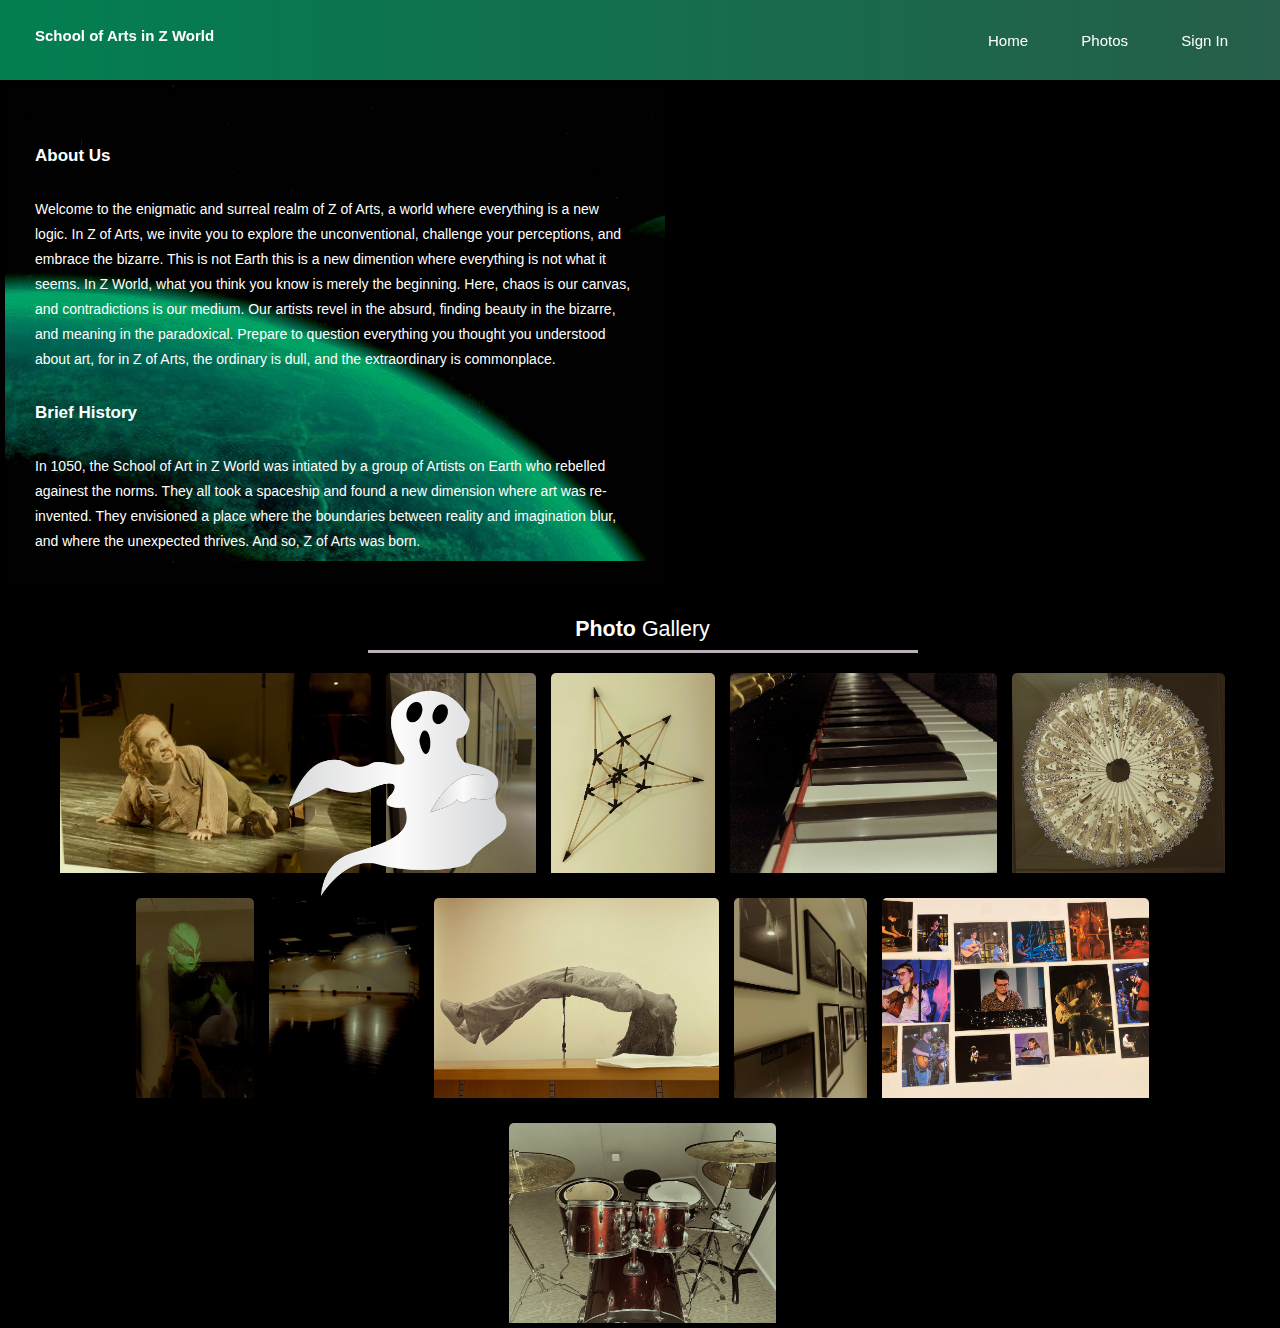
<file: index.html>
<!DOCTYPE html>
<html>
<!-- root of DOM -->

    <head>
        <!-- for the banner -->
        <div class="rectangle"></div>
        <title>Logic School of Arts - Z World </title>
        <link rel="stylesheet" href="Style.css"/>
        <!-- link and import the title font Lucida-blackletter. I know its only legible but it matches the style I want-->
        <link href="https://fonts.cdnfonts.com/css/lucida-blackletter" rel="stylesheet">
        <style>
            @import url('https://fonts.cdnfonts.com/css/lucida-blackletter');
        </style>
        <!-- for the ghost -->
        <meta charset="UTF-8">
        <meta name="viewport" content="width=device-width, initial-scale=1.0">
        <title>Ghost Animation</title>

    </head>

    <header>
        <h1 class="title">School of Arts in Z World</h1>
        <!-- click button to go to different tabs -->
        <!-- for the header -->
        <nav>
            <ul>
                <!-- why is the css stule not workong here? and how when button is clicked it scrolls dawn to the pictures? -->
                <button class="home"> <a
                        href="./index.html">Home</a></button>

                <button class="photo"><a href="#PhotoCont">Photos</a></button>

                <button class="sign"> <a href="./page.html">Sign
                        In</a>
                </button>

            </ul>
        </nav>
    </header>

    <body>
        <div class="formsContainer">
            <div class="forms" style="margin:5px;">
                <h5 class="topic">About Us</h5>
                <p class="aboutUs">Welcome to the enigmatic and surreal realm of Z of Arts, a world where everything is a
                    new logic. In Z of Arts, we invite you to explore the unconventional, challenge your perceptions, and
                    embrace the bizarre. This is not Earth this is a new dimention where everything is not what it seems. In
                    Z World, what you think you know is merely the beginning. Here, chaos is our canvas, and contradictions
                    is our medium. Our artists revel in the absurd, finding beauty in the bizarre, and meaning in the
                    paradoxical. Prepare to question everything you thought you understood about art, for in Z of Arts, the
                    ordinary is dull, and the extraordinary is commonplace.</p>

                <h5 class="topic"> Brief History </h5>

                <p class="history"> In 1050, the School of Art in Z World was intiated by a group of Artists on Earth who
                    rebelled againest the norms. They all took a spaceship and found a new dimension where art was
                    re-invented. They envisioned a place where the boundaries between reality and imagination blur, and
                    where the unexpected thrives. And so, Z of Arts was born.</p>

            </div>
            <div class="moveVid">
                <iframe width="100%" ; height="100%" ; src="https://www.youtube.com/embed/gGAWuGQtf68?si=bum1qwc-S3G93s56"
                    allow="accelerometer" ;>
                    <!-- you cant just copy paste the link you have to change smth in it -->
                </iframe>
            </div>
        </div>
        <br />
        <!-- images -->
        <div id="PhotoCont" class="container">
            <div class="photoTitle" align=center>
                <h6> Photo <span> Gallery</h6>
            </div>
            <div class="ImageStyle">
                <div class="image">
                    <img src="IMG_7863.jpg" alt-text="Z school Art" />
                    <img src="IMG_7844.jpg" alt-text="Z school Art" />
                    <img src="IMG_7868.jpg" alt-text="Z school Art" />
                    <img src="IMG_7858.jpg" alt-text="Z school Art" />

                    <img src="IMG_7847.jpg" alt-text="Z School Art" />
                    <img src="IMG_7865.jpg" alt-text="Z school Art" />
                    <img src="IMG_7869.jpg" alt-text="Z school Art" />

                    <img src="IMG_7867.jpg" alt-text="Z school Art" />
                    <img src="IMG_7862.jpg" alt-text="Z school Art" />
                    <img src="IMG_7846.jpg" alt-text="Z school Art" />
                    <img src="IMG_7854.jpg" alt-text="Z school Art" />
                </div>
            </div>
        </div>

        <!-- for the ghost -->
        <div class="ghost">
            <img src="ghost.png" alt-text="Z School Art" />
        </div>
        <script src="./script.js"></script>
          </body>

</html>
</file>
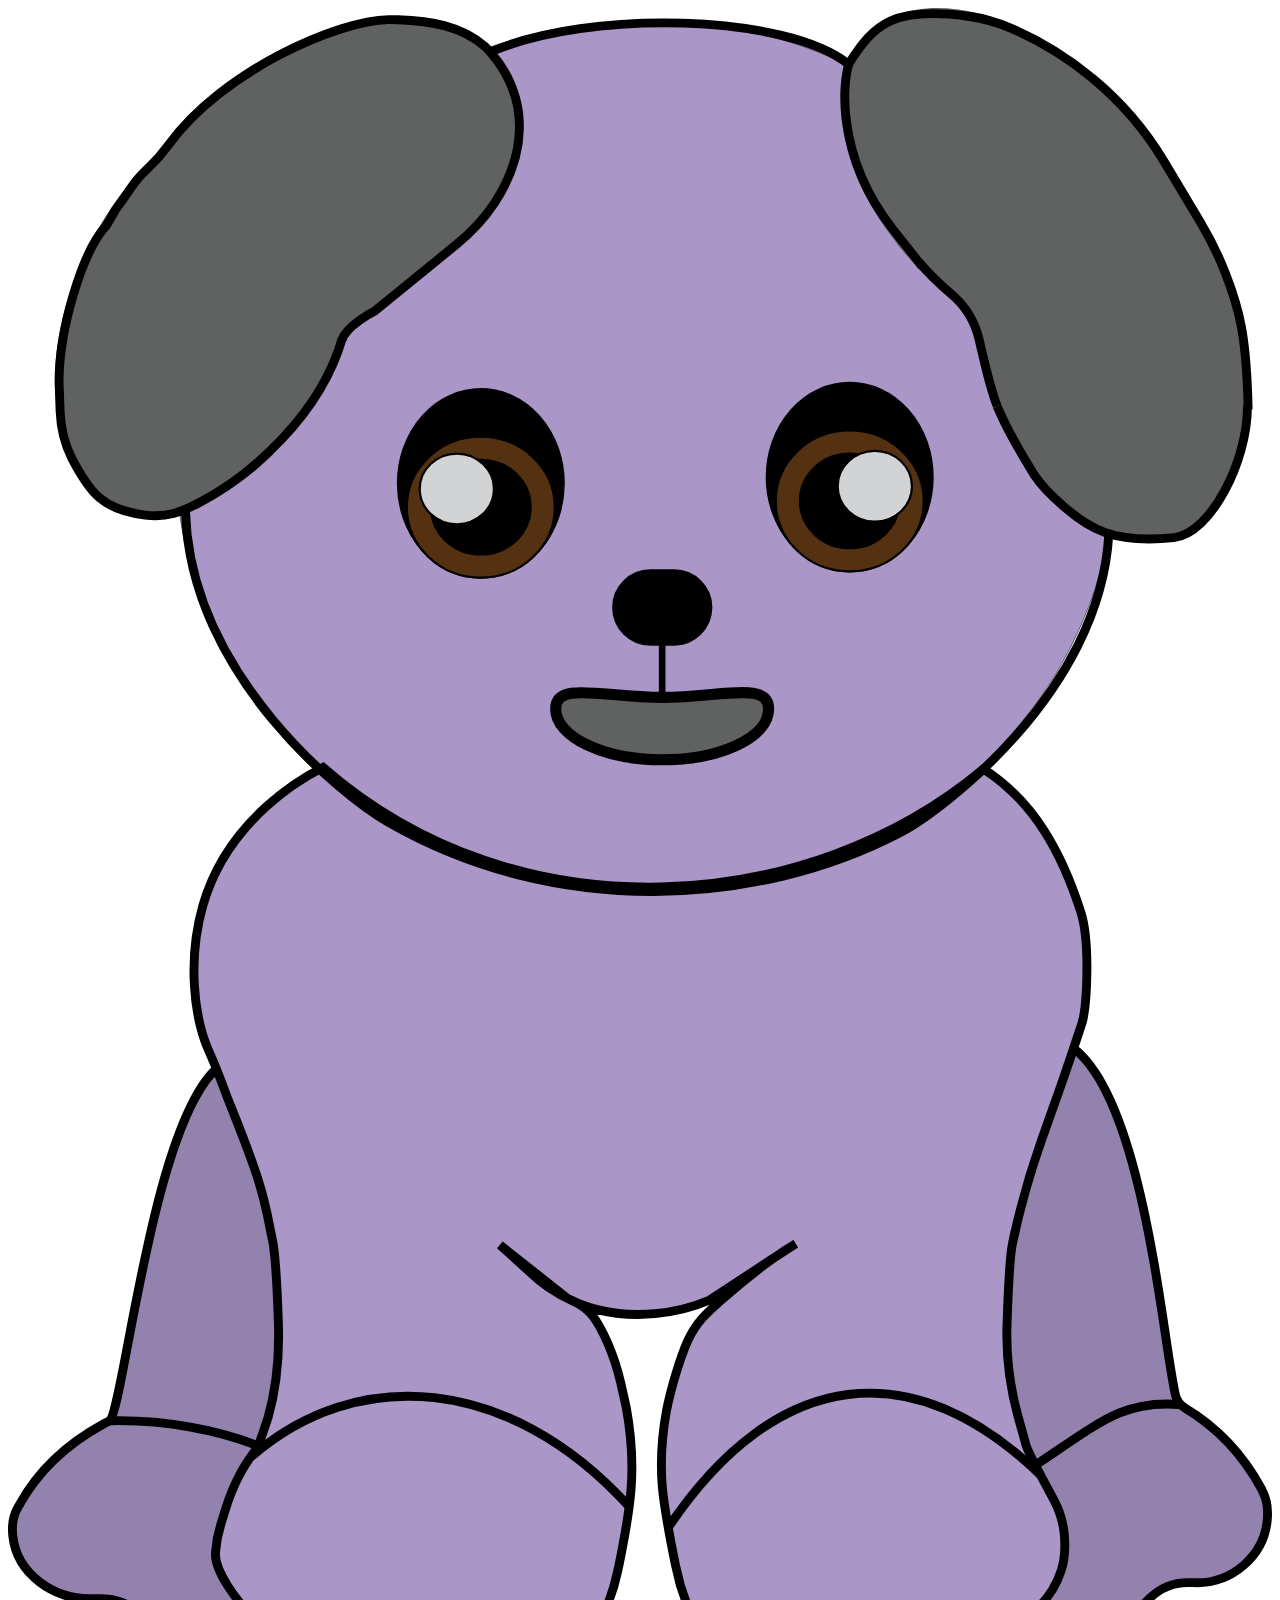
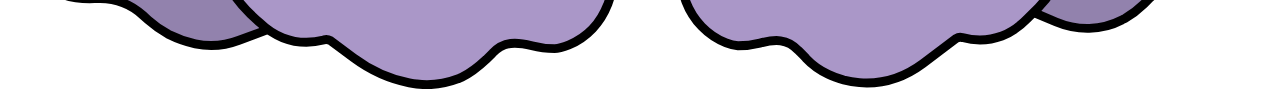
<file: AI Com Lab /index.html>
</!DOCTYPE html>
<html lang="en dir="ltr">

<head>
	<meta charest="utf-8">
	<title> </title>
	</head>
	<body>
<?xml version="1.0" encoding="UTF-8"?>
<svg id="Layer_1" data-name="Layer 1" xmlns="http://www.w3.org/2000/svg" viewBox="0 0 568.8 756.5">
  <defs>
    <style>
      .cls-1 {
        stroke-width: 3px;
      }

      .cls-1, .cls-2, .cls-3, .cls-4, .cls-5, .cls-6, .cls-7, .cls-8, .cls-9 {
        stroke: #000;
        stroke-miterlimit: 10;
      }

      .cls-1, .cls-9 {
        fill: none;
      }

      .cls-2 {
        stroke-width: 5px;
      }

      .cls-2, .cls-10 {
        fill: #606161;
      }

      .cls-4 {
        fill: #9282ad;
      }

      .cls-4, .cls-5, .cls-9 {
        stroke-width: 4px;
      }

      .cls-5, .cls-6 {
        fill: #aa97c8;
      }

      .cls-6 {
        stroke-width: .25px;
      }

      .cls-7 {
        fill: #d1d3d4;
      }

      .cls-8 {
        fill: #543211;
      }
    </style>
  </defs>
  <path class="cls-6" d="M498.57,203.21c0,108.7-94.7,196.8-211.5,196.8S75.67,311.91,75.67,203.21,170.37,6.41,287.17,6.41c9.2,0,44.3-1.3,84.7,16.4,64.7,28.4,126.7,97.7,126.7,180.4Z"/>
  <ellipse class="cls-3" cx="212.77" cy="213.91" rx="37.3" ry="42.4"/>
  <ellipse class="cls-3" cx="378.77" cy="211.11" rx="37.3" ry="42.4"/>
  <ellipse class="cls-8" cx="212.77" cy="224.61" rx="33.3" ry="31.7"/>
  <ellipse class="cls-8" cx="378.77" cy="221.81" rx="33.3" ry="31.7"/>
  <ellipse class="cls-3" cx="212.77" cy="224.61" rx="22.4" ry="21.3"/>
  <ellipse class="cls-3" cx="378.77" cy="221.81" rx="22.4" ry="21.3"/>
  <path class="cls-3" d="M299.77,286.51h-10.7c-9.2,0-16.7-7.5-16.7-16.7h0c0-9.2,7.5-16.7,16.7-16.7h10.7c9.2,0,16.7,7.5,16.7,16.7h0c-.1,9.2-7.5,16.7-16.7,16.7Z"/>
  <line class="cls-1" x1="294.37" y1="309.71" x2="294.37" y2="285.11"/>
  <path class="cls-2" d="M342.27,315.41c0,12.7-21.4,22.9-47.9,22.9s-47.9-10.3-47.9-22.9,21.4-5.2,47.9-5.2,47.9-7.5,47.9,5.2Z"/>
  <ellipse class="cls-7" cx="201.97" cy="216.41" rx="16.7" ry="15.9"/>
  <ellipse class="cls-7" cx="390.07" cy="215.21" rx="16.7" ry="15.9"/>
  <path class="cls-10" d="M552.87,130.01c-5.4-18.6-13.8-35-23.8-47.9-6.8-15.1-17.6-30.4-31.7-44.1C458.57,.21,408.67-11.29,385.87,12.11s-9.6,73,29.2,110.7c5.8,5.6,11.8,10.6,17.9,15,1,7.8,3.3,15.8,5,24,9.5,44.3,43.6,80,84.7,77.8,31.9-8.7,45.3-57.8,30.2-109.6Z"/>
  <path class="cls-10" d="M106.37,28.21c-16.2,10.7-29.3,23.6-38.6,37-12.3,11-23.6,25.9-32.2,43.5-23.4,48.5-17.7,99.7,12.8,114.5s74.3-12.5,97.8-60.9c3.5-7.2,6.3-14.4,8.5-21.6,7.3-3.3,14.6-7.3,21.7-12,45.2-29.9,66.3-76.6,46.9-104.3C203.97-3.39,151.67-1.59,106.37,28.21Z"/>
  <path class="cls-4" d="M461.97,722.21l9.7,4.1c9.5,4,20.4,3.9,29.6-.9,.5-.2,.9-.5,1.4-.7,3.1-1.8,5.9-4,8.5-6.5l2.5-2.5c5-4.9,11.8-7.5,18.8-7.1h.7c17.4,.9,32.8-12.2,33.6-29.7,.2-4.1-.4-7.9-2.1-11.2-.2-.4-.4-.8-.6-1.2v-.1c-8.1-15.1-20-27.8-34.7-36.6h0c-1.9-1.2-3.3-3-3.9-5.2-5.6-22.2-13.9-132.3-46-156.5l-56.7,39.5,39.2,214.6Z"/>
  <path class="cls-4" d="M114.77,730.51l-10.8,4c-6.3,2.4-13.2,3-19.7,1.6-4.1-.9-8.1-2.3-11.9-4.2-3.4-1.8-6.5-4-9.3-6.5l-2.3-2.1c-5.7-5.2-13.3-7.9-21-7.5h-.9c-18.4,.9-34.9-11.4-36.7-28.2-.5-4.6,.1-9.1,2.2-12.7,.2-.4,.4-.8,.7-1.2,0-.1,.1-.1,.1-.2,8.4-15.2,21.8-27.6,37.8-36.3l2.8-1.5c6.3-5.7,18.5-129.1,47.1-157.5l50.4,40-28.5,212.3Z"/>
  <path class="cls-5" d="M451.97,556.21c3.3-15.8,7.7-31.4,13.1-46.7,4.1-11.6,8.4-23.4,9-25.3,4.5-13,9-26.8,9.2-27.3,2.2-7.3,3.9-36.1-.5-50.1-8.4-26.2-20.7-49.5-43.8-64.4-78.3,65.7-209.1,76.3-297.2-.7-7.5,3.8-42.9,22.8-54.1,62.3-6.7,23.5-4.4,49.8,2.9,65.8,1.9,4.2,4.5,10.6,8.3,20.9,1,2.6,6.5,15.9,11.5,30,2.6,7.2,4.7,14.6,6.3,22.2l2.7,13.4c1.1,7.3,1.8,20.3,2.3,35.3,.5,14.1-.8,29.3-4.7,42.9l-4.2,12.3c-2.5,4.5-9.4,10.8-15.1,29.4-.8,2.6-2,6.5-2,6.5l-1.5,6.1-.8,6.3c-.6,7,8.3,21.8,20.2,31.7,3.1,3,7.1,5.4,10.1,6.6,5.9,2.3,12.3,2.6,18.4,1l.2-.1c1-.3,2-.1,2.9,.4l10.3,7.7c7.4,5.5,16,9.5,25.1,11.3,1.1,.2,2.2,.4,3.3,.5,6.4,.8,12.8-.1,18.8-2.4,.6-.2,1.1-.4,1.5-.6,4.5-2.2,7.6-4.8,11.1-8.1l2.7-2.7c5.1-5.5,10.8-5.2,17.8-3.4,3.3,.9,6.7,1.3,10.2,1.3,1.7,0,4-.7,6.5-1.7,8.1-3.4,14.3-10.1,17.4-18.2l.1-.2c1.9-5,3.4-10,4.5-15.2,.1-.6,.2-1.2,.4-1.9,5.5-26.9,8.3-44.5,3.3-71.6l-2.5-11.1c-1.4-6.1-3.4-12.1-5.9-17.9-5-11-8-14.7-14.1-17.9-4.4-1.9-8.6-4.2-12.6-7-2.6-1.8-5.1-3.8-7.4-6l-14.3-13,30.3,24c1.4,.6,2.7,1.2,3.9,1.8,3,1.3,6.1,2.3,9.2,3.2,17.2,4.4,36.2,2.2,51-4.2l28.9-19c-10.1,7.2-20.4,16.2-23.2,18.6-7.3,6.4-11.8,10.5-15.6,18.8-3.3,7.3-7.5,21.1-9.5,31.2-4.9,26.7-1.5,42.5,3.9,69.2,.1,.6,.2,1.2,.4,1.7,1,5.2,2.5,10.3,4.4,15.2,3.2,8.4,9.7,15.3,18.1,18.6,2,.8,3.9,1.2,5.3,1.3,3.3,0,6.7-.4,9.9-1.2,6.7-1.8,12.3-2.1,17.3,3.3l1.8,1.8c.6,.6,1.2,1.2,1.7,1.8,3,3.2,5.9,5.2,9.9,7.1,2.2,1.1,4.6,1.9,7,2.6,2.3,.6,4.7,1,7.1,1.2,10.2,.8,20.3-2.5,28.5-8.6l15-11.3c.8-.5,1.9-.6,2.8-.4,5.9,1.6,12.1,1.4,17.8-.7,3.6-1.4,7.3-3.6,11.3-7.7l5.1-5.1c4.8-4.8,8.4-10.6,10.4-17,1.7-5.5,1.8-10.6,1.2-16.6-.6-5.2-2.1-10.2-4.6-14.8-4.5-8.4-11.4-20.8-12.5-24.5l-3.7-13.3c-3.7-13.4-5.4-27.4-4.9-41.3,.5-14.9,1.5-31.7,2.4-36.1Zm-107.2,6.2c3.3-2.4,6.7-4.6,9.7-6.3l-9.7,6.3Z"/>
  <path class="cls-9" d="M45.87,635.71h.9c23.9-.4,48.5,4.2,65.9,11.4"/>
  <path class="cls-9" d="M217.07,19.81l-2.1-2.2c-11.2-10-25.5-11.7-39.5-12.3-1.6-.1-4.1-.1-4.3-.1-22.2,.3-74.8,22.9-99.1,56.6-2.5,3.5-5.3,6.7-8.4,9.6-5,4.8-6.3,6.3-11.4,14-1.2,1.8-2.4,3.4-3.7,5.1l-4.4,7.5c-11.1,12.1-21.2,47.2-21.2,70.3l.5,13.4c.3,7.3,2,14.5,5.3,21,8.1,15.5,13.8,23.1,33,25.5,9.7,1.2,16.1-1.3,24.4-5.7,23.6-12.3,54.4-39.8,64.2-73.7"/>
  <path class="cls-9" d="M150.17,149.61c1.9-6.8,14.9-13.3,14.9-13.3l37.1-30.2c6.5-5.3,12.2-11.4,16.8-18.4,13.3-20.3,17.1-45.8-1.9-67.9h0C262.27,.41,350.17,2.71,378.27,25.31h0c11.7-18.8,20.8-25.8,53-21.7,7.2,.9,14.3,2.9,21,5.9h0c12.6,5.6,24.4,12.8,35.1,21.6,.2,.1,.3,.2,.5,.4,12.9,10.6,23.8,23.3,32.4,37.6l16.2,27.1c4.4,7.4,8.3,15.2,11.4,23.2,6.5,16.6,9.5,28.7,10.2,61.2"/>
  <path class="cls-9" d="M445.17,179.21c-3.1-7.9-6-20.7-8.1-29.8-1.9-8.2-6.4-15.6-12.9-21h0c-5-4.2-9.7-8.8-14-13.8"/>
  <path class="cls-9" d="M411.37,116.21l-13.3-16.8c-11.1-14.1-18.5-30.8-20.8-48.6-1.1-8.6-1.1-17.4,1-25.4v-1.2"/>
  <path class="cls-9" d="M109.47,651.91c47.3-41.4,115.9-36.7,169.5,21.9"/>
  <path class="cls-9" d="M557.77,178.81c.1,25.4-16.7,57.8-33.1,59.5-28.1,2.9-38.7-4.7-49-13.5-8.5-7.3-12-11.9-13.9-14.8-.2-.3-.5-.7-.8-1.3-5.4-8.8-11.8-19.9-15.8-29.4"/>
  <path class="cls-9" d="M79.87,226.31h0c2,74.6,72.1,129,91,140,75.4,43.5,166.5,38.4,231.1,4.5,16.9-8.9,89.2-61.9,93.4-133.9h0"/>
  <path class="cls-4" d="M462.67,655.41l1.6-1c27.5-18.3,37.9-27.9,62.7-26h0"/>
  <path class="cls-9" d="M296.97,684.01c49.2-73.4,111-78.9,167.7-23.8"/>
</svg>
	</body>
	</html>
</file>
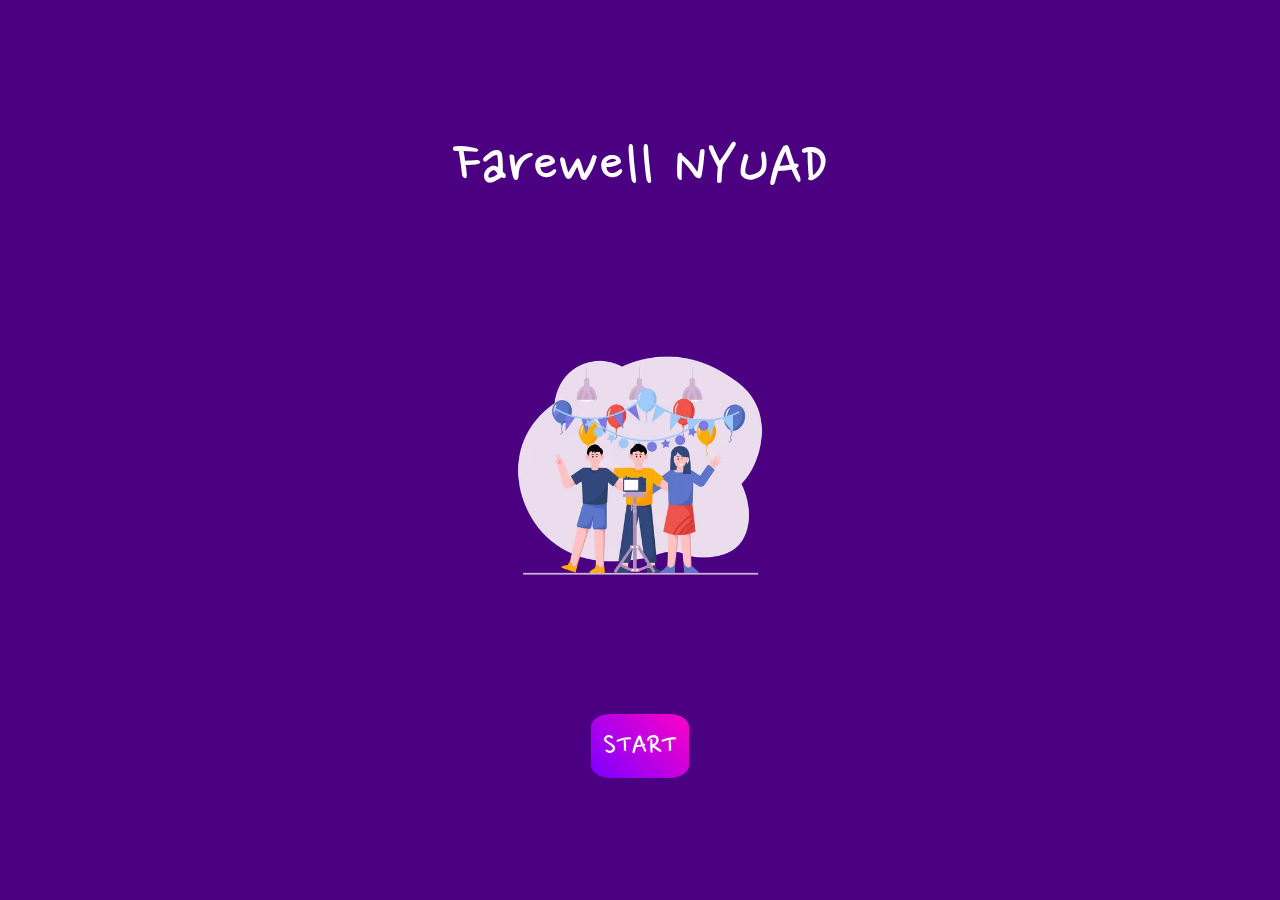
<file: Fairwell /index.html>
<!DOCTYPE html>
<html>
<head>
    <meta charset="UTF-8">
    <meta name="viewport" content="width=device-width, initial-scale=1.0">
    <link rel="stylesheet" href="style.css">
    <script src="index.js" defer></script>
    <title>Farewell NYUAD</title>
</head>
<body>
    <div id="home-wrapper" >
        <div id="home-title">Farewell NYUAD</div>
        <img src="./images/firstpage.webp" alt="illustration" id="home-image">
        <div id="start-button" class="button">
            START
        </div>
    </div>
</body>
</html>
</file>
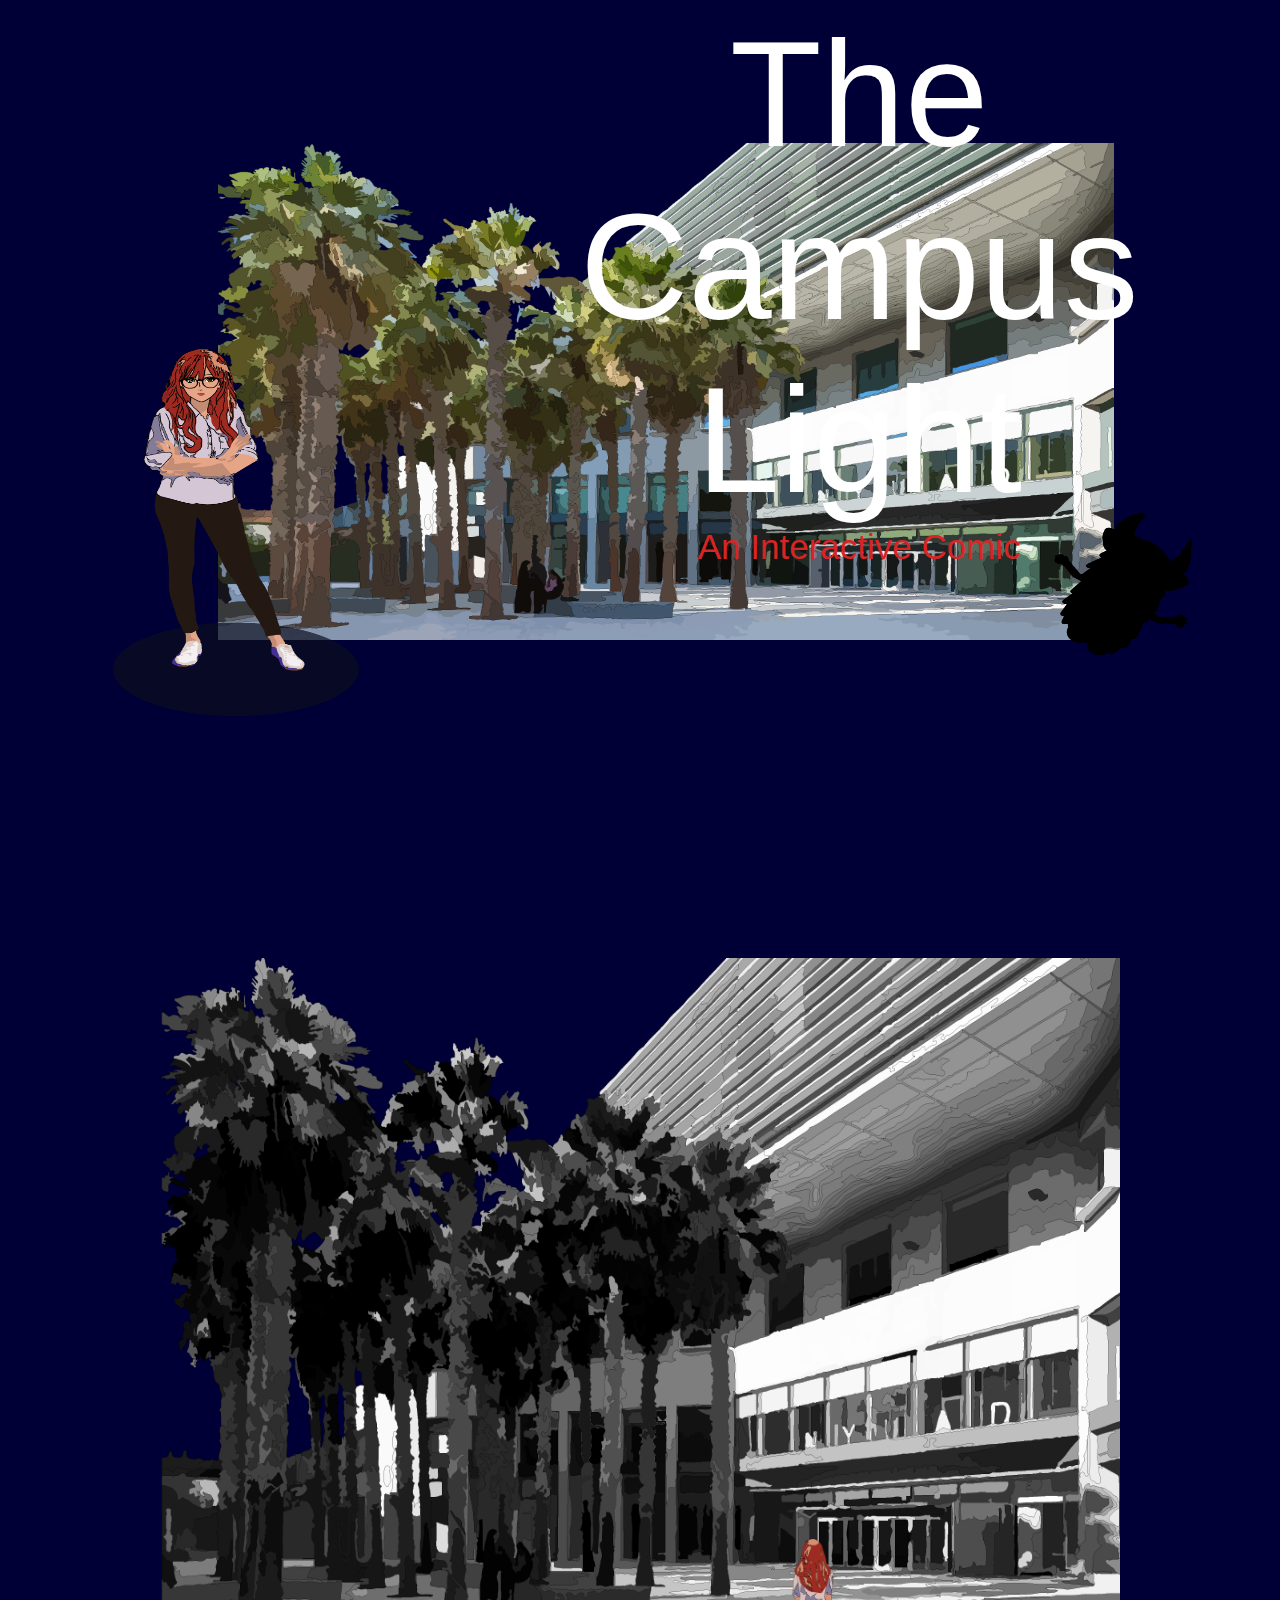
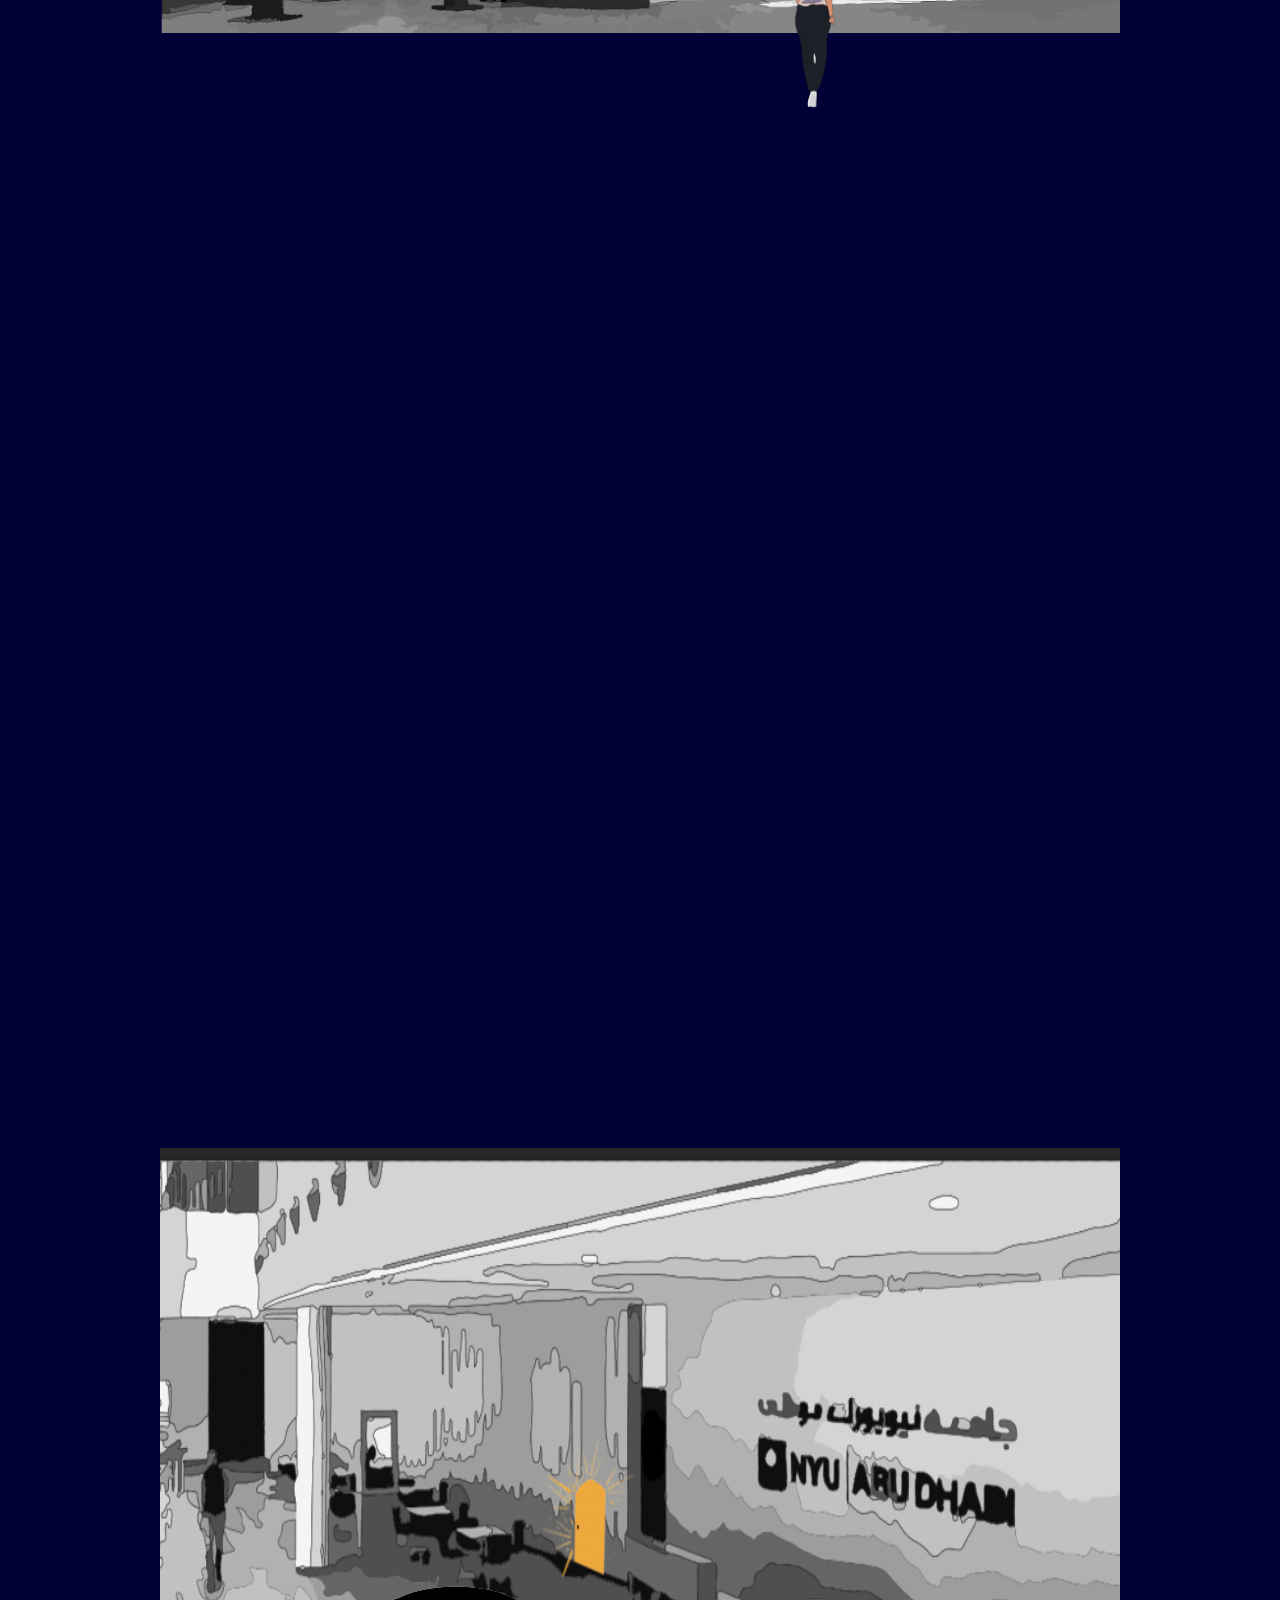
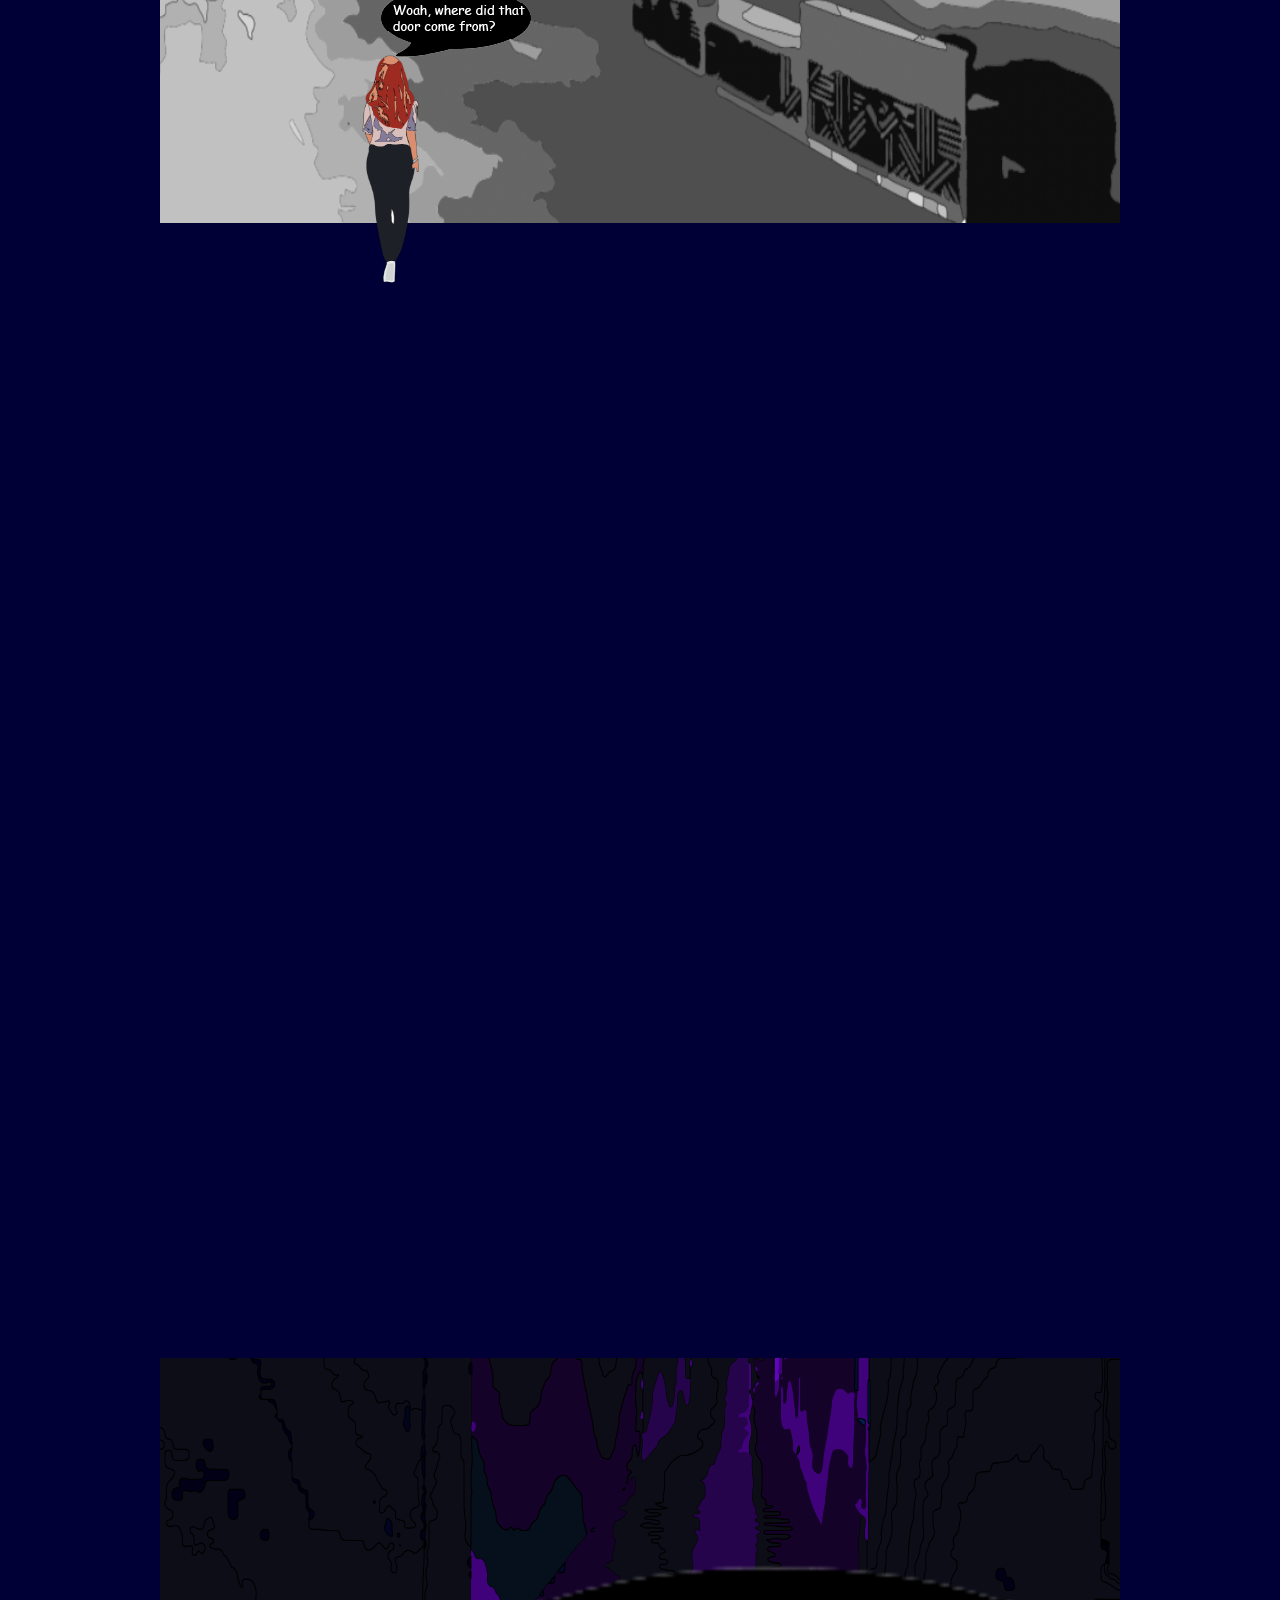
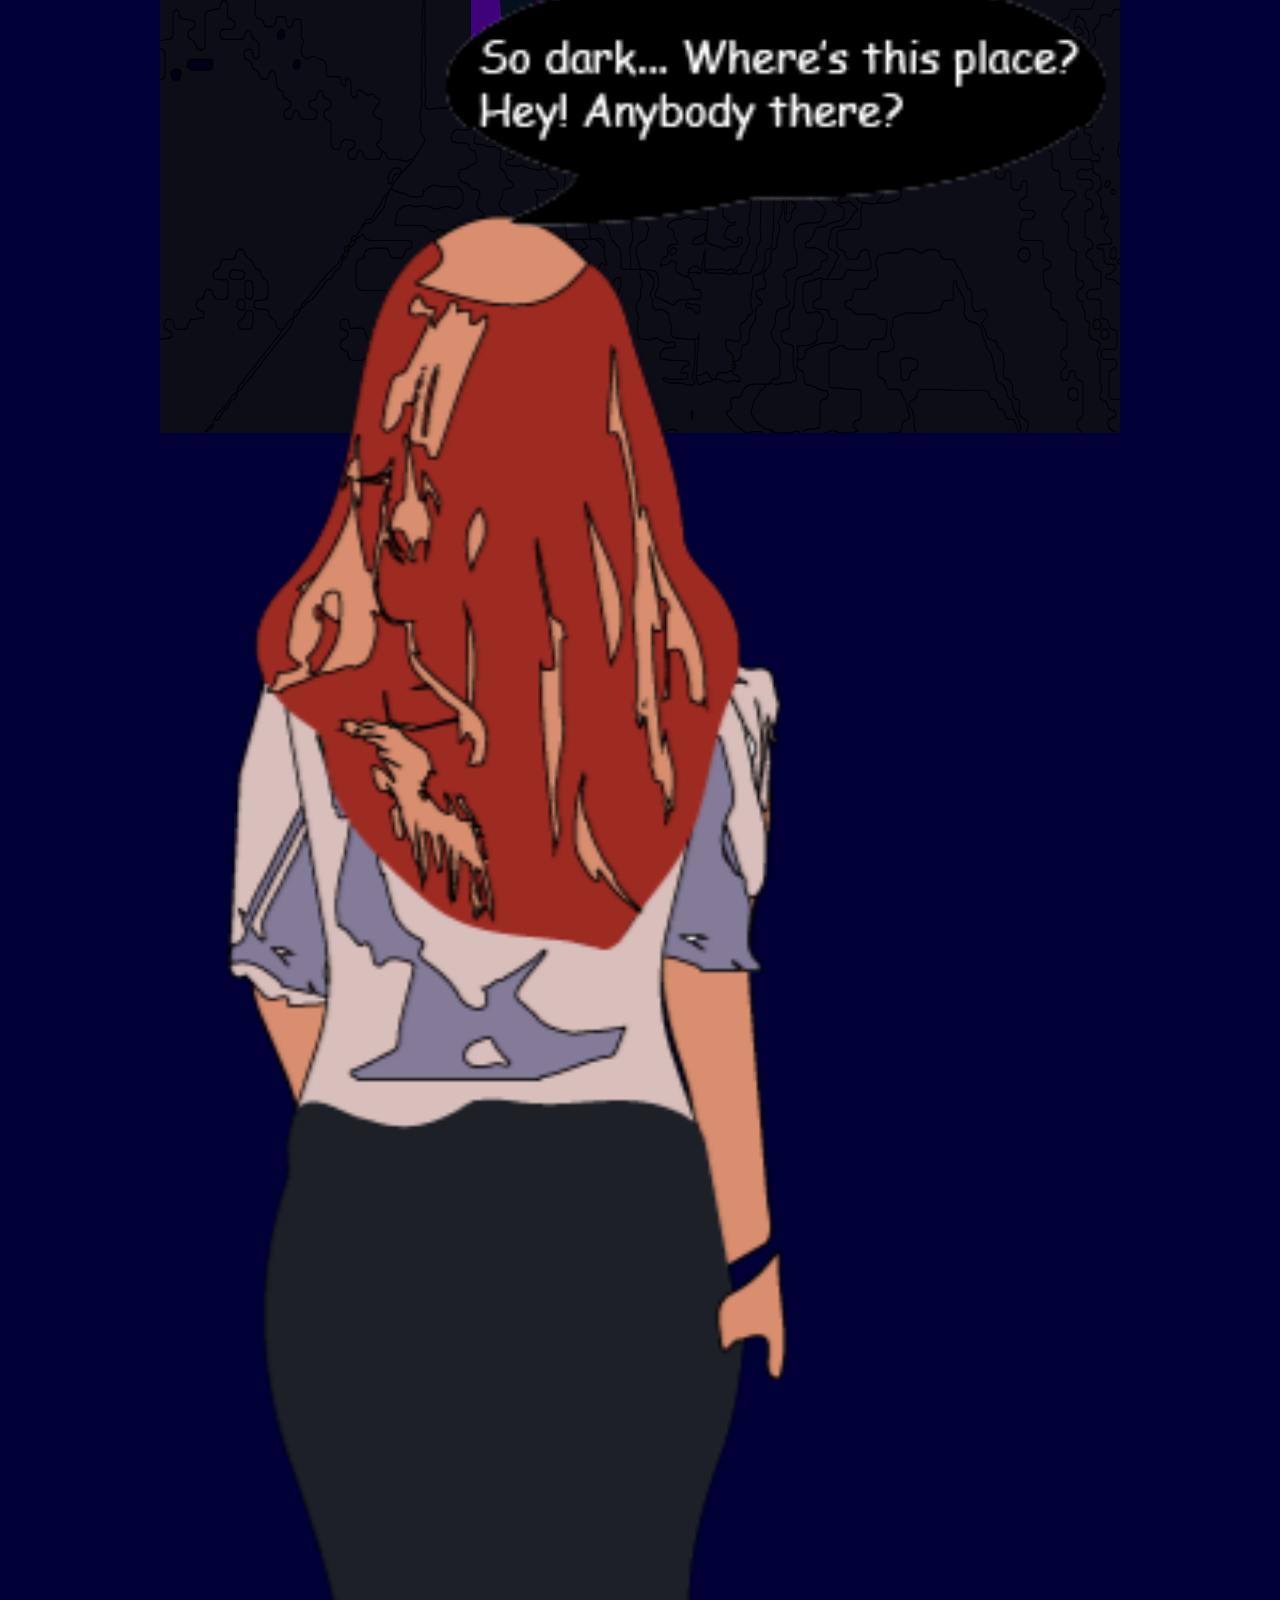
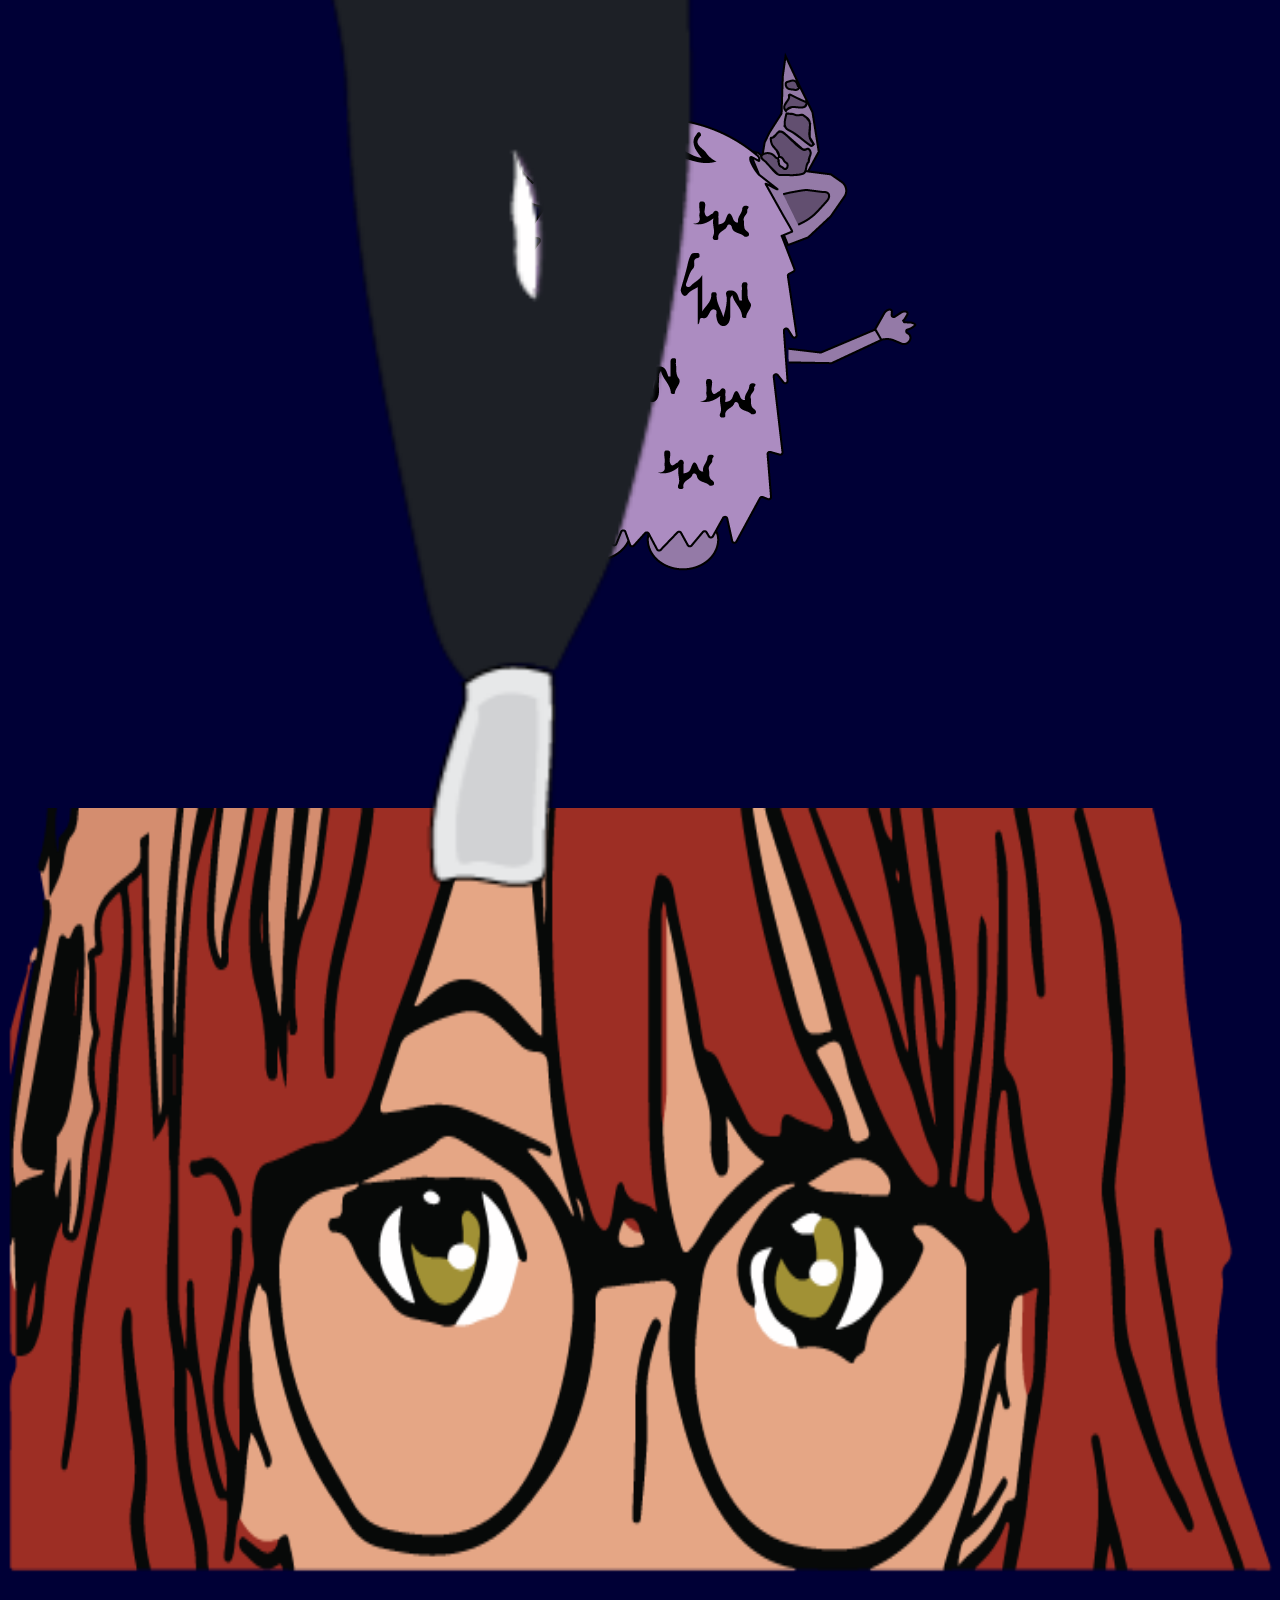
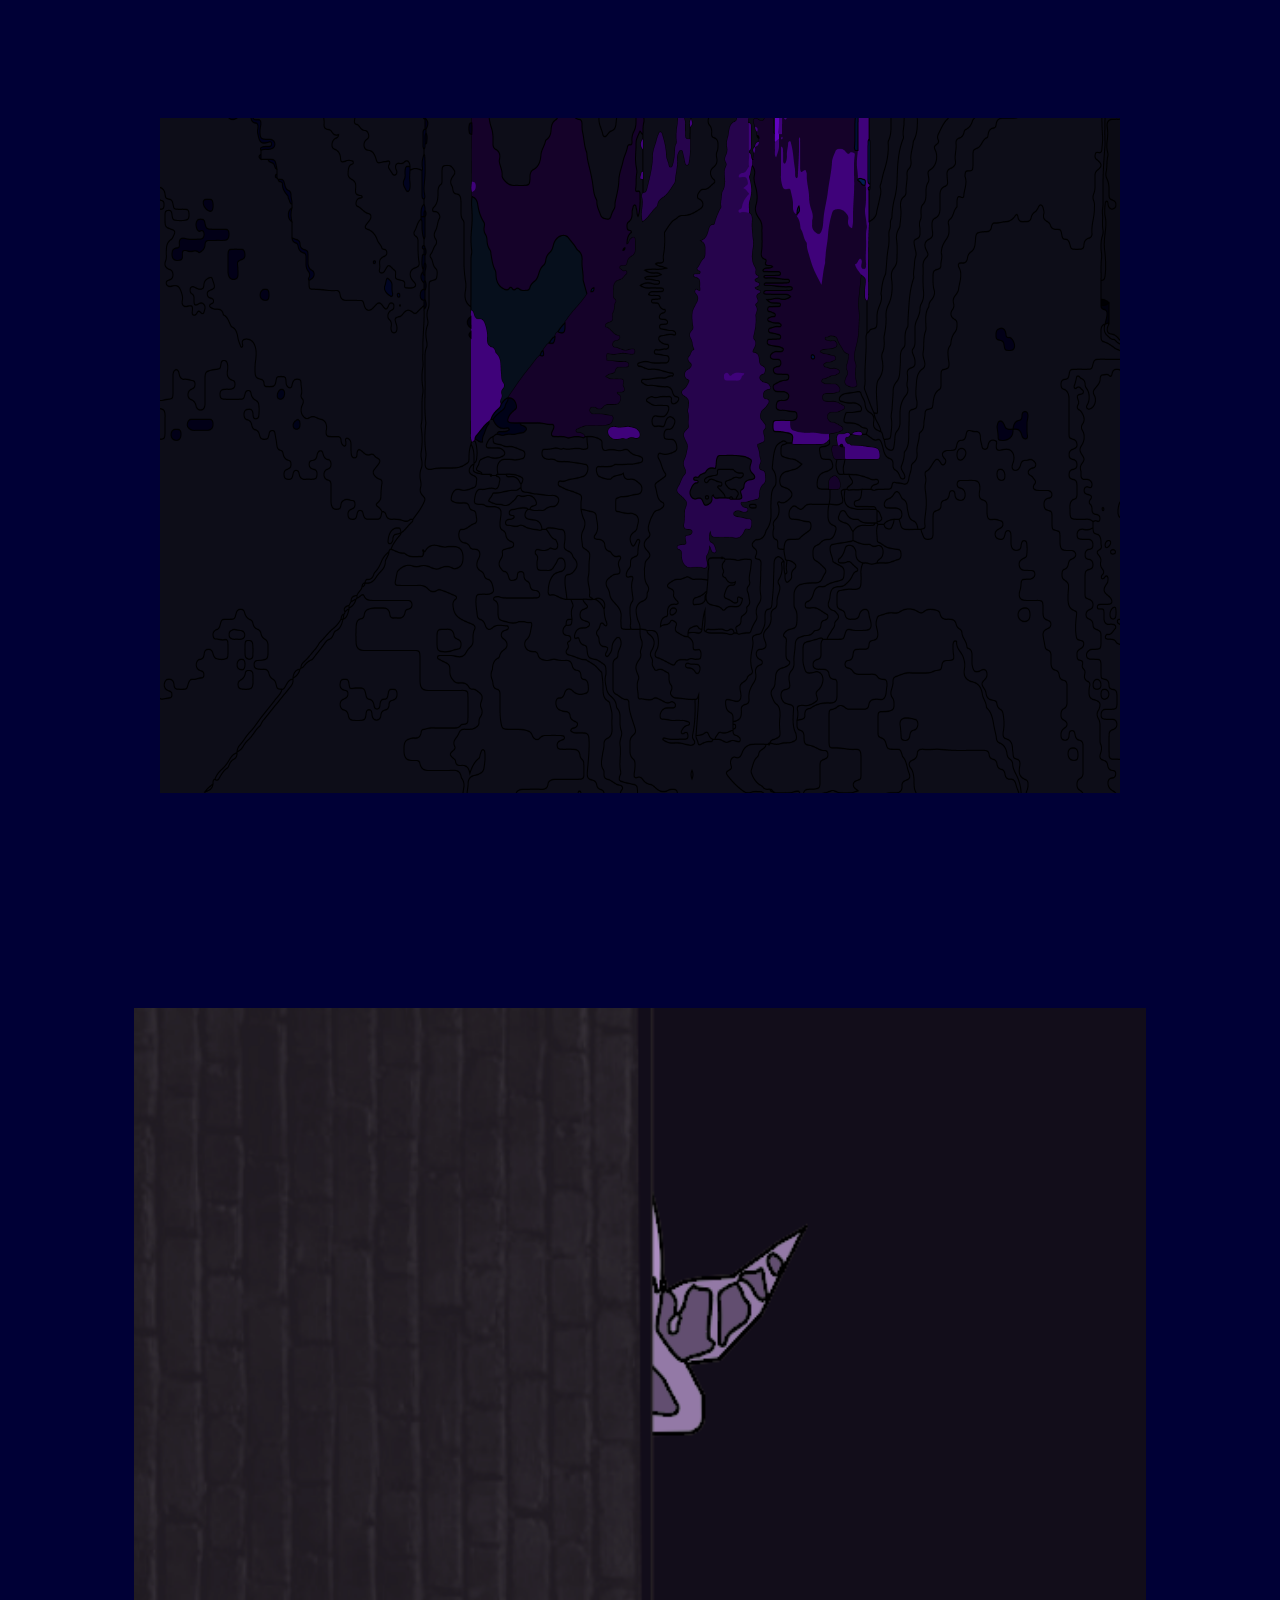
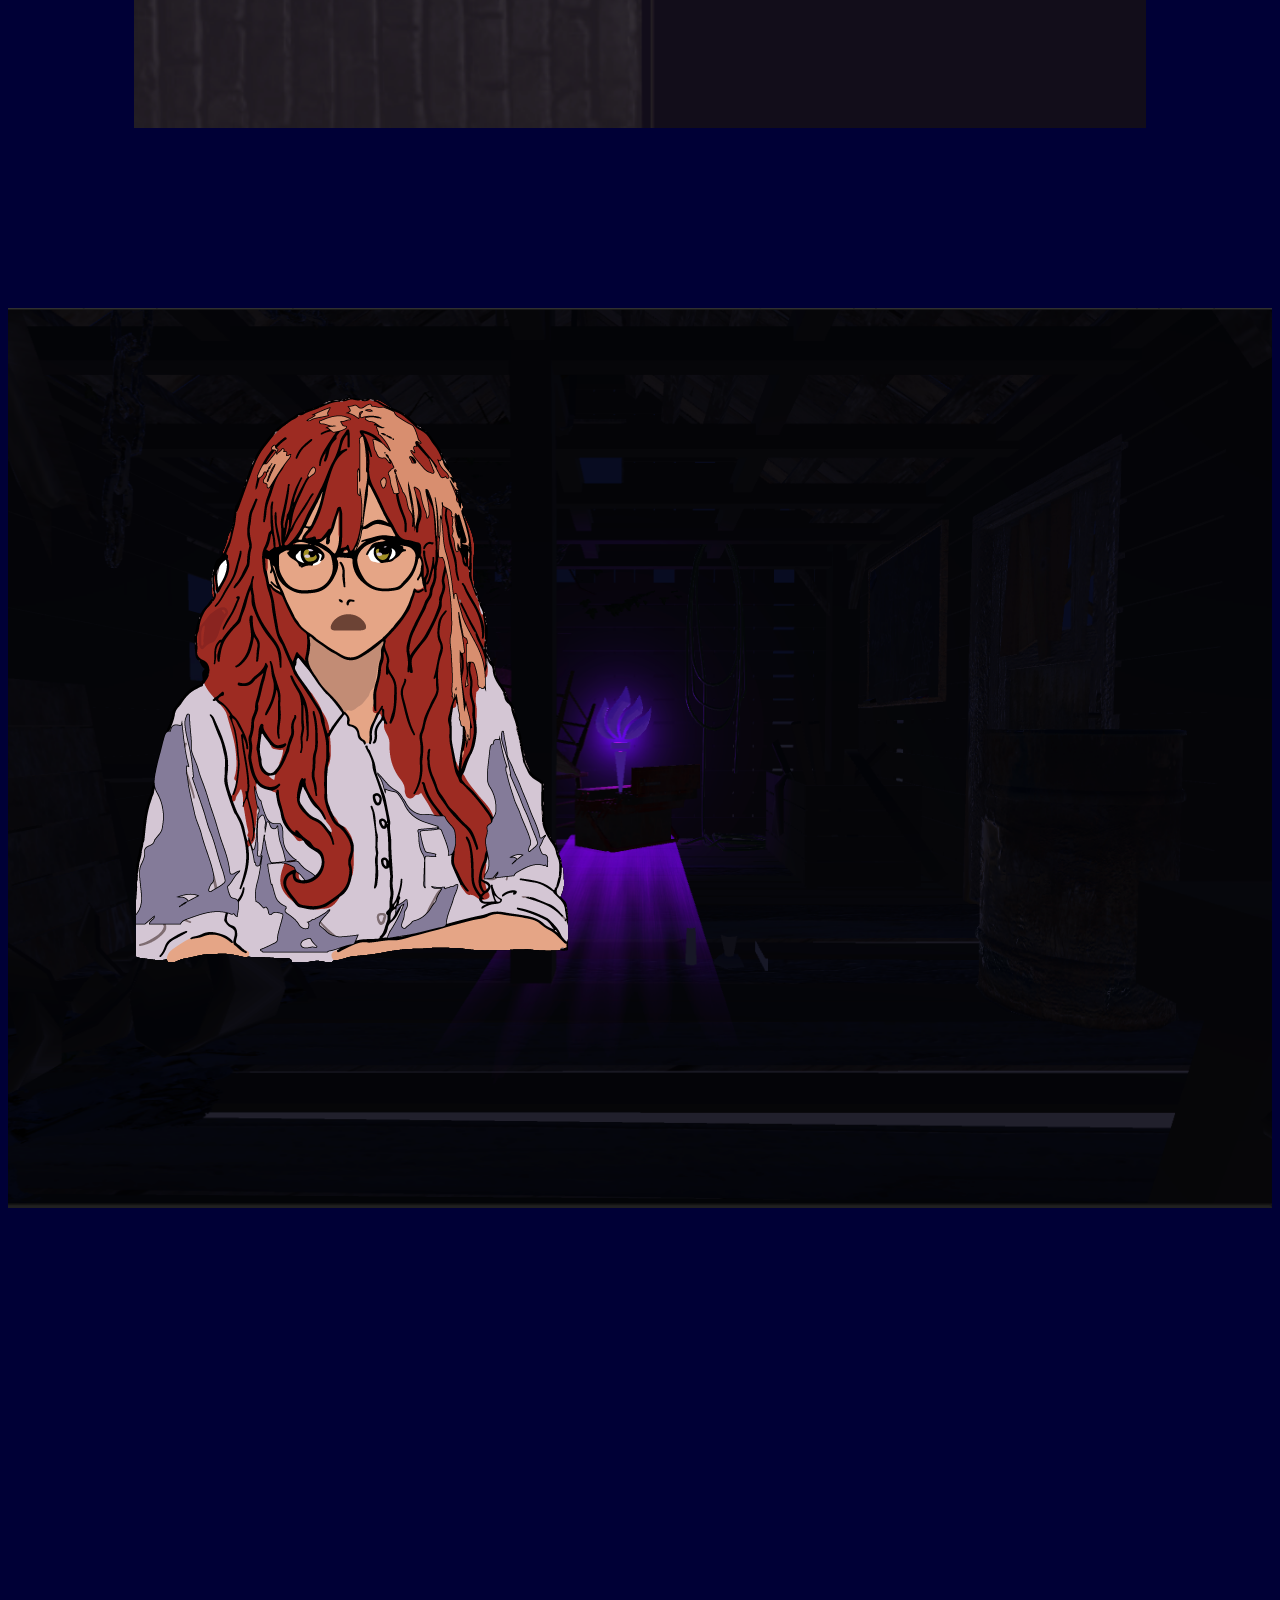
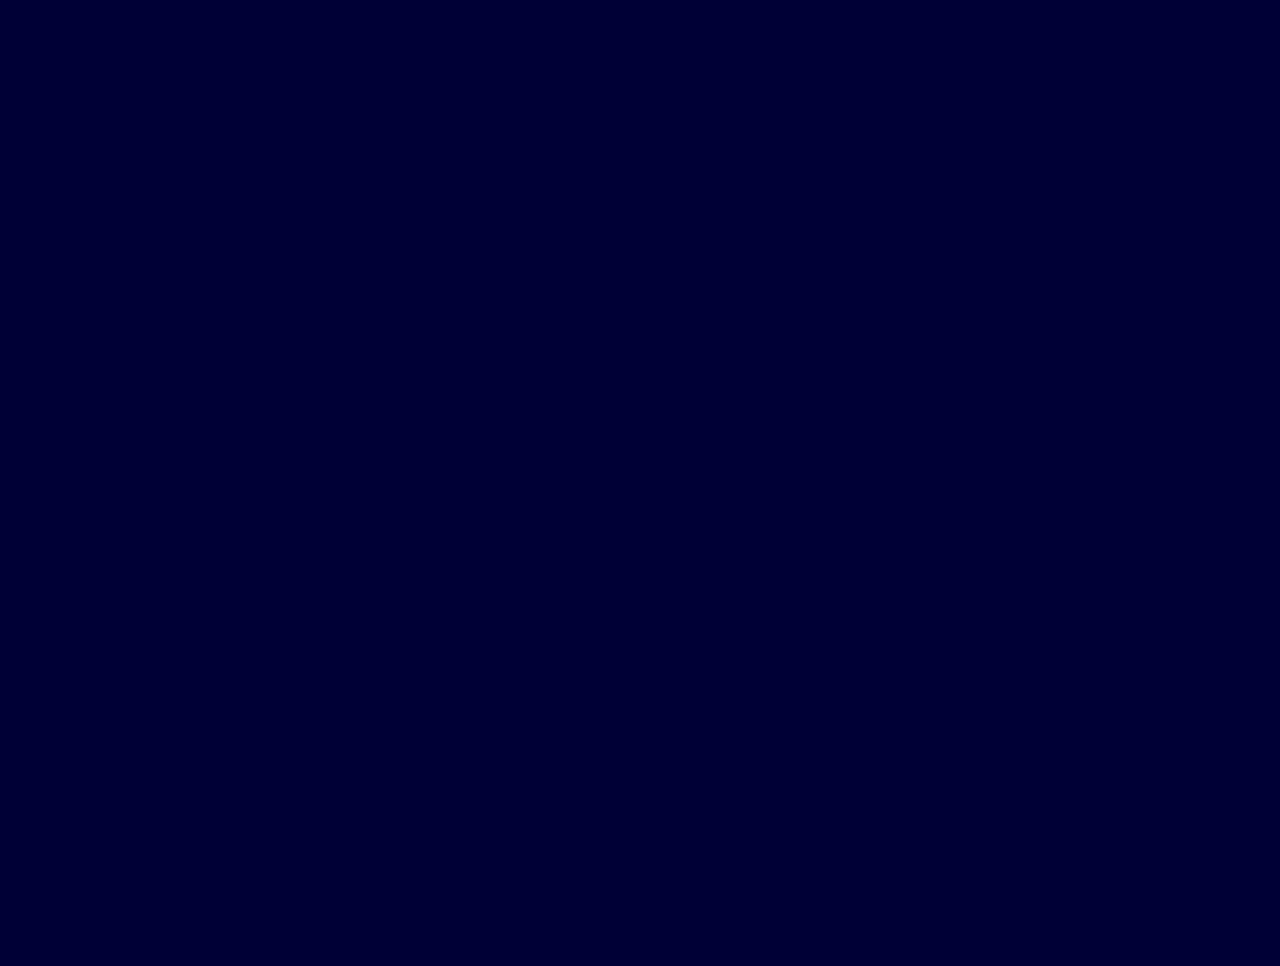
<file: InteractvieComic/index.html>
<!DOCTYPE html>

<html>

<head>
    <!-- font for the story title -->
    <link href="https://fonts.cdnfonts.com/css/horror-type" rel="stylesheet">
    <style>
        @import url('https://fonts.cdnfonts.com/css/horror-type');
    </style>

    <link rel="stylesheet" href="style.css">

</head>

<body>


    <div id="cover" style="position: relative; width: 100vw; height: 100vh">
        <!-- Home page div -->

        <!-- emily img -->
        <div id="cover-emily">
            <img class="img-cover" src="img/emily-cover.png" alt="Emily portrait">
        </div>
        <!-- book title -->
        <div id="book-title">The Campus Light
            <div id="subtitle">An Interactive Comic</div>
        </div>
        <!-- palm tree cover -->
        <div id="cover-palm">
            <img class="img-cover" src="img/palm-cover.png" alt="Plam tree square on campus">
        </div>
        <!-- monster shadow -->
        <div id="cover-monster">
            <img class="img-cover" src="img/MonsterShadow.png" alt="The black shadow of the monster">
        </div>
    </div>

    <!-- button linked to the first panel -->

    <img id="captions" style="top: 160vh; left: 3vw; z-index: 99; position: absolute; width: 40vw; opacity: 0;"
        src="./Captions/1.png">

    <!-- first panel -->
    <div class="panel" id="panel-1">
        <img id="emily1" class="emily" style="top:68vh; left: 63vw; height: 200px" src="./img/EmilyWalking.png">
        <img id="firstpage" class="img" style="top: 50px;" src="./img/palm-tree.png">

    </div>

    <div class="placeholder"></div>
    <div class="placeholder"></div>
    <!-- panel 2 -->
    <div class="panel" id="panel-2">
        <img id="emily2" class="emily" style="top: 58vh; left: 30vw; height: 270px" src="./img/EmilyWalking.png">
        <img id="emily2Dialog" class="emily" style="top: 53vh; left: 35vw;" src="./Dialogue/2.png">
        <img id="secondpage" class="img" style="top: 40px;" src="./img/Screenshot 2023-10-11 at 8.26.27 PM.png">
    </div>
    <div class="placeholder"></div>
    <div class="placeholder"></div>
    <!-- Panel 3 -->
    <div class="panel" id="panel-3">
        <img id="emily3" class="emily" style="top: 28vh; left: 40vw; height: 2700px" src="./img/EmilyWalking.png">
        <img id="emily3Dialog" class="emily" style="top: 28vh; left: 60vw; height: 270px" src="./Dialogue/3.png">
        <img id="thirdpage" class="img" style="top: 50px;" src="./img/corridor-dark.png">
    </div>
    <div class="placeholder"></div>
    <div class="placeholder"></div>


    <!-- Panel 5-->
    <div class="panel" id="panel1-5">
        <img id="monster-back" class="monster" src="./img/monsterBack.png">
    </div>

    <!-- Panel 6-->
    <div>
        <div class="panel" id="panel1-6">
            <img id="emily-gaze" src="./img/emily-gaze.png">
        </div>
        <div class="panel">
            <img id="thirdpage" class="img" style="top: 10px;" src="./img/corridor-dark.png">
        </div>
        <div class="panel" id="panel1-6-2">
            <img id="monster-hide" class="monster" style="width: 80%; height:80%;" src="./img/MonsterHide.png">
            <img id="monster-thought" class="monster"
                style="position: absolute; z-index: 10; left: 50vw; opacity: 0; height: 200px;"
                src="./Thought/6_Monster.png">
        </div>

        <!-- Panel 7-->


        <!-- Panel 8-->
        <div class="panel" id="panel1-8">
            <img id="torch" src="./img/torch.png"
                style="position: absolute; top: 0px; left:0px; height: 100%; width: 100%;">
            <img id="emily-shocked" src="./img/EmilyShocked.png" style="top:10vh">
            <img id="emily4Dialog" class="emily" style="top: 15vh; left: 30vw; height: 80px; opacity: 0;"
                src="./Dialogue/8_Emily.png">
            <img id="emily5Dialog" class="emily" style="top: 15vh; left: 30vw; height: 80px; opacity: 0;"
                src="./Dialogue/9.png">
            <img id="emily6Dialog" class="emily" style="top: 30vh; left: 90vw; height: 80px; opacity: 0;"
                src="./Dialogue/8_Monster.png">
            <img id="monster-emb" src="./img/monster-emb.png">
        </div>
        <div class="placeholder"></div>
        <div class="placeholder"></div>
        <div class="placeholder"></div>

        <script src="script.js"></script>
</body>

</html>
</file>
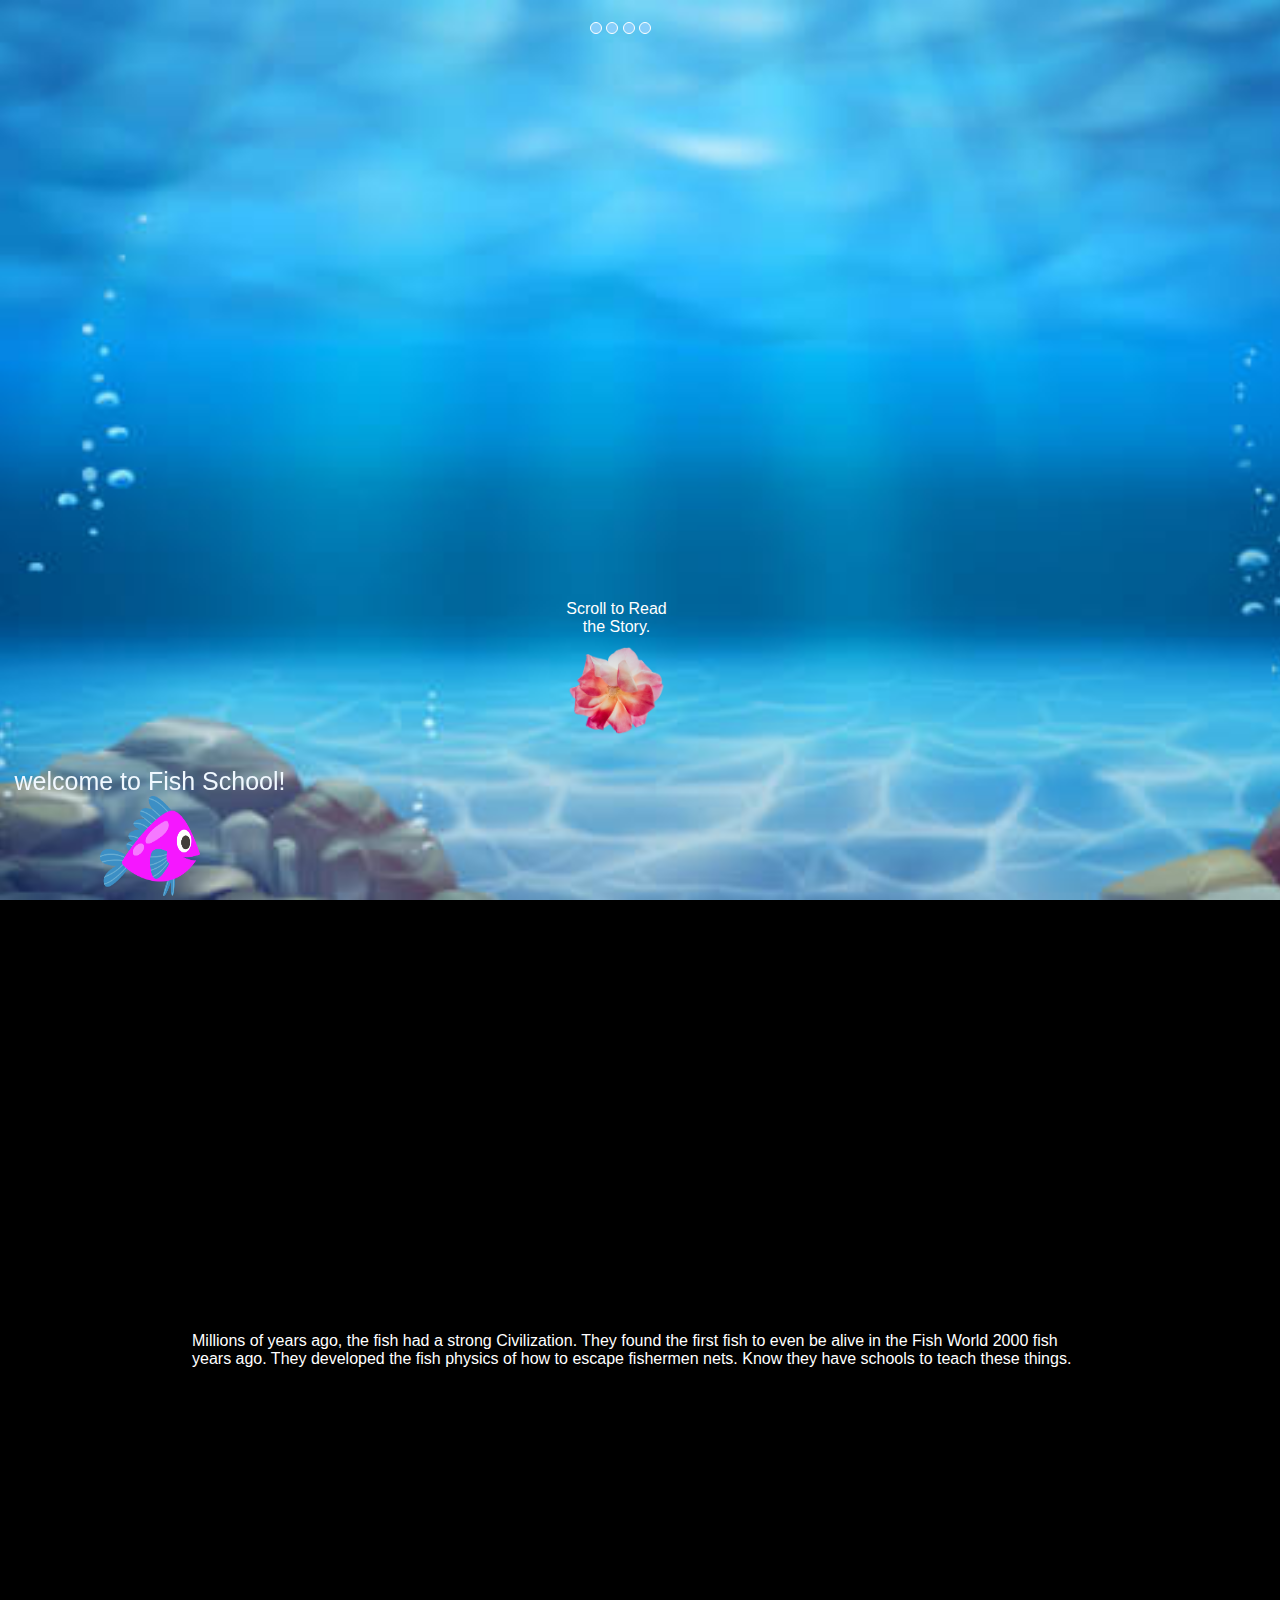
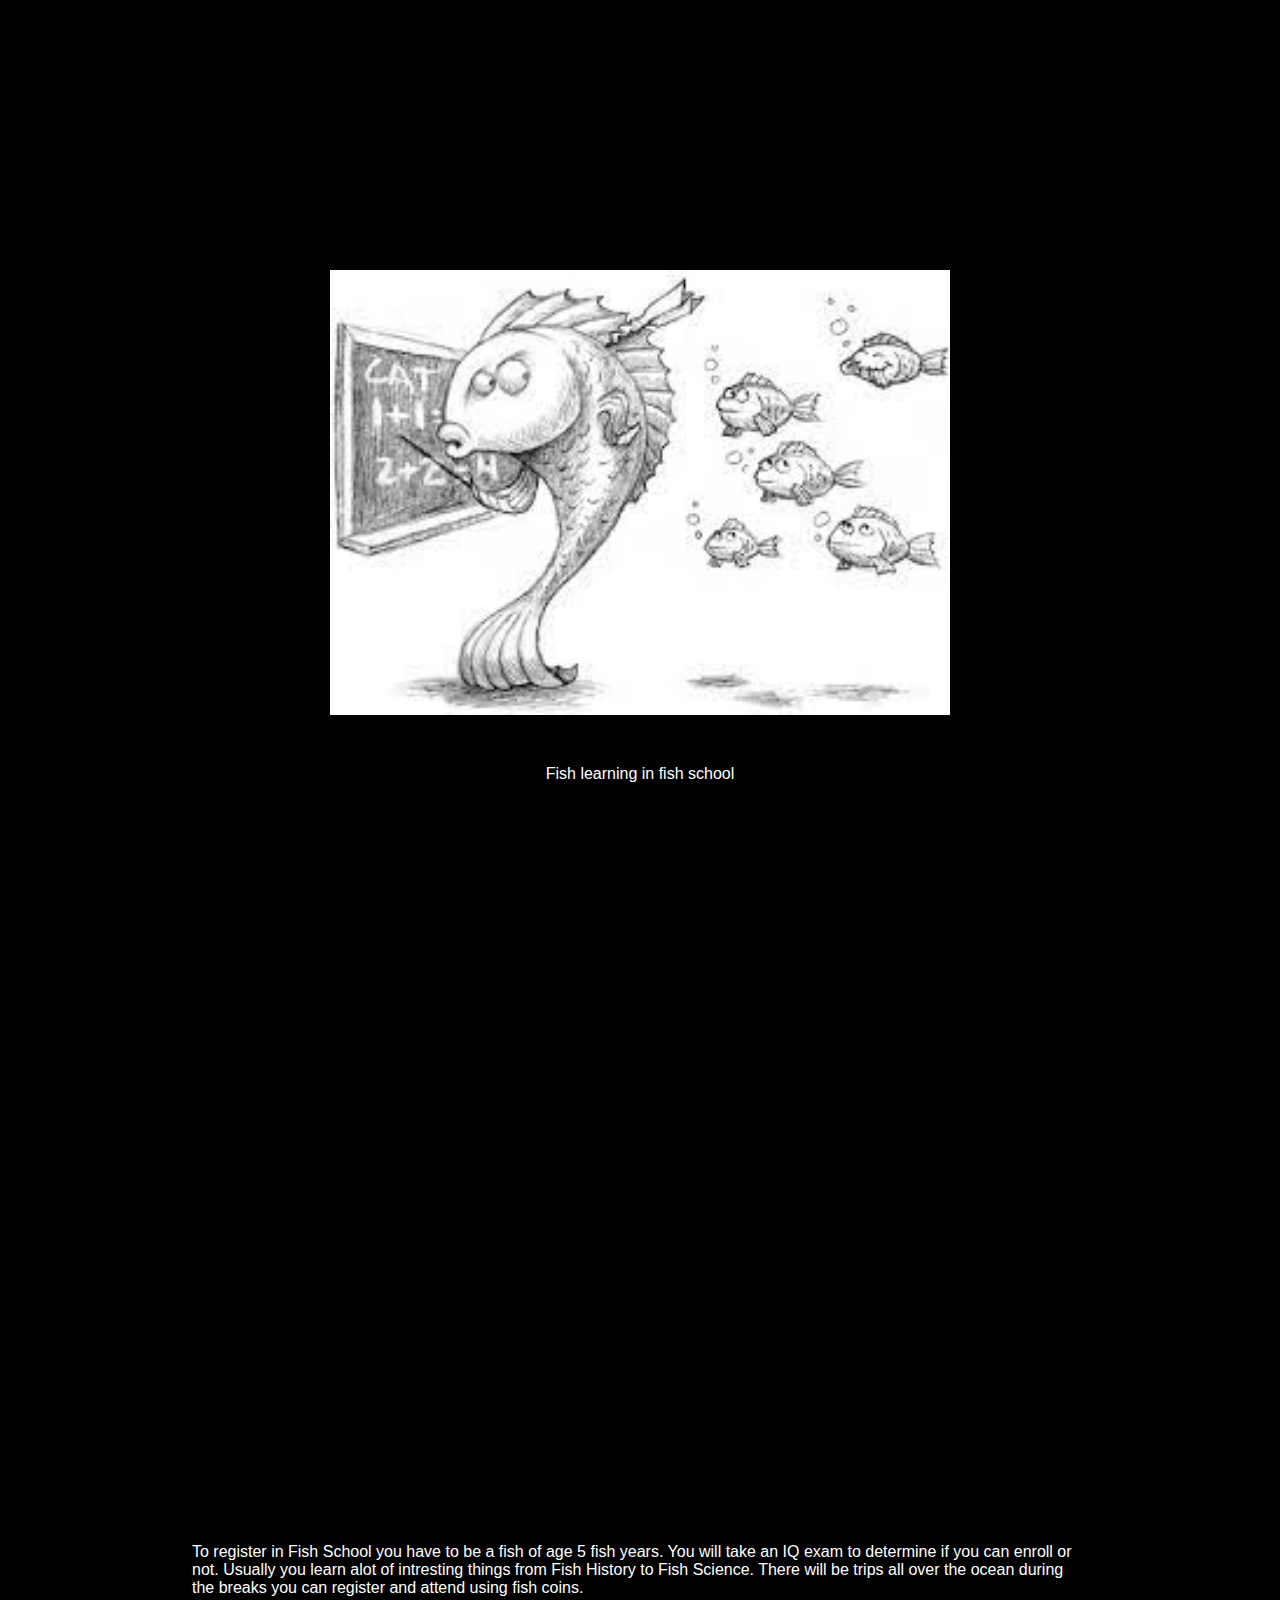
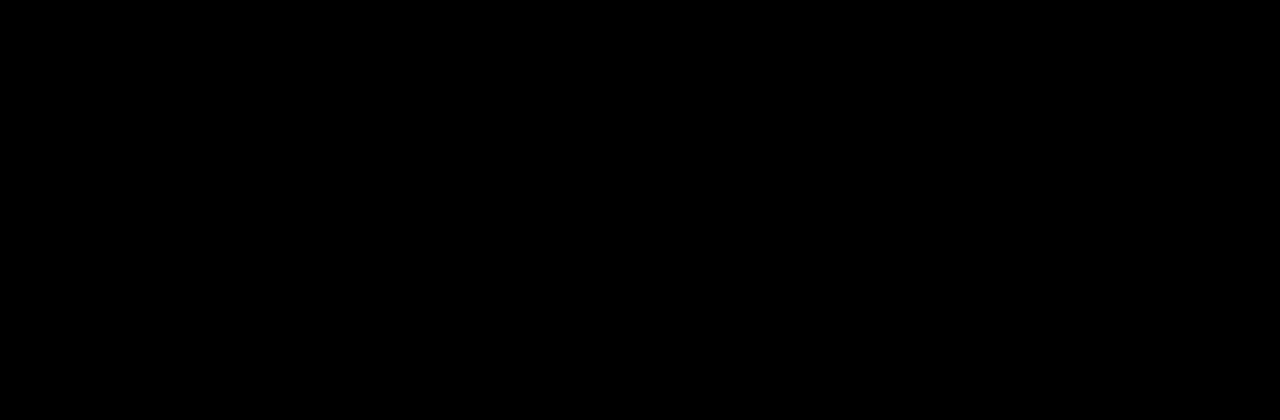
<file: Scroll Animation 2/index.html>
<!DOCTYPE html>
<html>
<head>
	<title>ComicFish</title>
	<link href="style.css" rel="stylesheet">
</head>
<body>
	<!-- Navigation bar -->
	<div id="nav">
		<!-- link to divs on the same page using their id names -->
		<a href="#sea"><div class="nav-btn" id="first-page"></div></a>
		<a href="#first-text"><div class="nav-btn" id="second-page"></div></a>
		<a href="#ocean"><div class="nav-btn" id="third-page"></div></a>
		<a href="#second-text"><div class="nav-btn" id="fourth-page"></div></a>
	</div>
	<!-- 
	Four full browser size sections:
	1. sea
	2. Text section
	3. Ocean
	4. Text section
	 -->
	<div id="sea">
		<!-- Content to display inside the mountain div -->
		<div id="flower-div">
			<span id="flower-text">Scroll to Read the Story.</span>
			<img id="flower" src="img/flower.png">
		</div>
	</div>
	<div id="first-text" class="text-section">
		<p class="text">Millions of years ago, the fish had a strong Civilization. They found the first fish to even be alive in the Fish World 2000 fish years ago. They developed the fish physics of how to escape fishermen nets. Know they have schools to teach these things.</p>
	</div>
	<div id="ocean">
		<!-- Content to display inside the ocean div -->
		<div id="learn-div">
			<img id="learn" src="img/learn.jpg"/>
			<span id="learn-text">Fish learning in fish school</span>
		</div>
	</div>
	<div id="second-text" class="text-section">
		<p class="text">To register in Fish School you have to be a fish of age 5 fish years. You will take an IQ exam to determine if you can enroll or not. Usually you learn alot of intresting things from Fish History to Fish Science. There will be trips all over the ocean during the breaks you can register and attend using fish coins.
		</p>
	</div>
	<!-- fish div position is fixed on the bottom left corner of the web page -->
	<div id="fish-div">
		<span id="fish-text">welcome to Fish School!</span>
		<img id="fish-text" src="img/fish.png"width="100" height="100"/>
	</div>
	    <script src="script.js"></script>
</body>
</html>
</file>
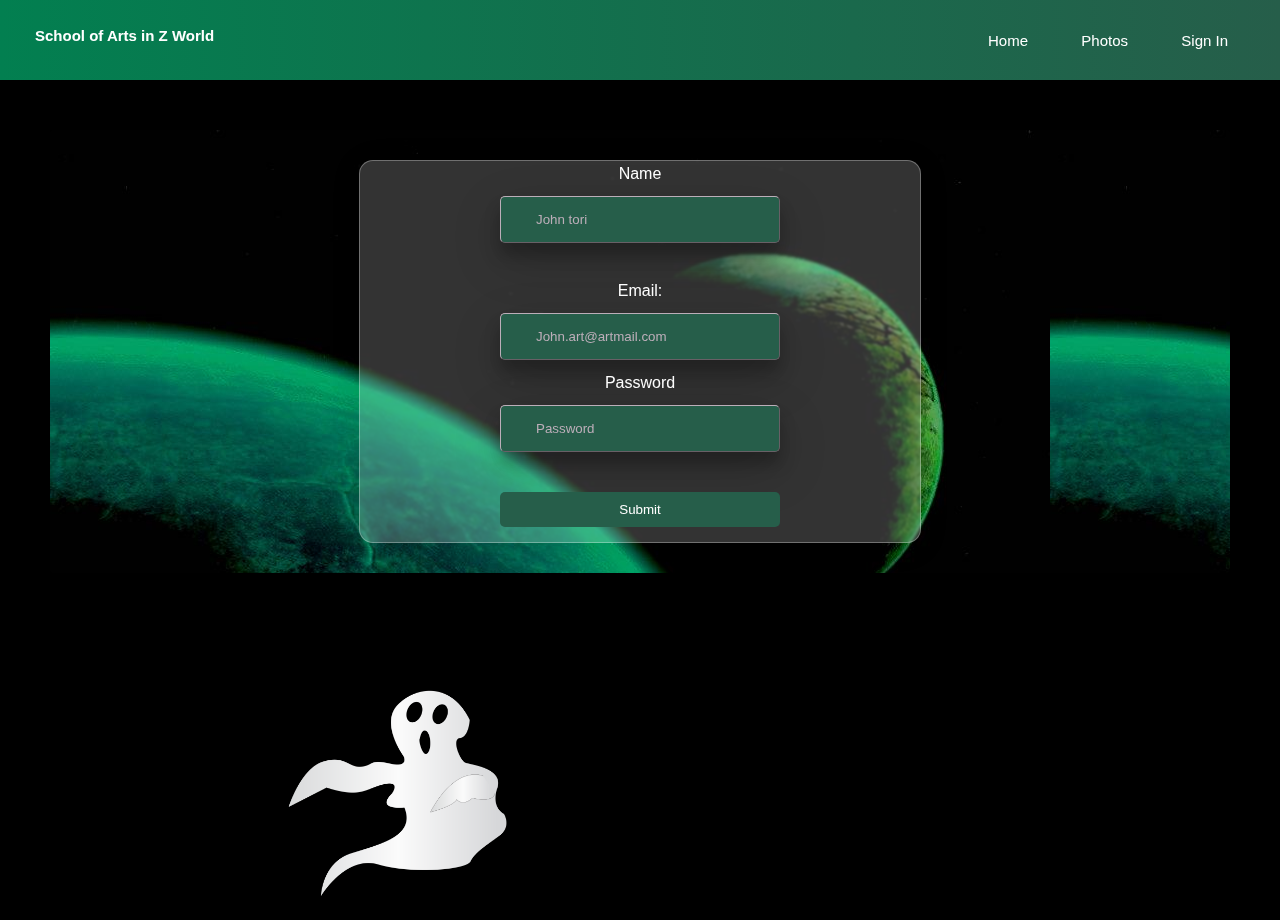
<file: page.html>
<!DOCTYPE html>
<html>
  <!-- root of DOM -->

  <head>
    <!-- for the banner -->
    <div class="rectangle"></div>
    <title>Re-imagined Logic School of Arts - Z World</title>
    <link rel="stylesheet" href="Style.css" />
    <!-- link and import the title font Lucida-blackletter. I know its only legible but it matches the style I want-->
    <link
      href="https://fonts.cdnfonts.com/css/lucida-blackletter"
      rel="stylesheet"/>
    <style>
      @import url("https://fonts.cdnfonts.com/css/lucida-blackletter");
    </style>

    <!-- for the ghost -->
    <meta charset="UTF-8" />
    <meta name="viewport" content="width=device-width, initial-scale=1.0" />
    <title>Ghost Animation</title>
  
  </head>

  <header>
    <h1 class="title">School of Arts in Z World</h1>
    <!-- click button to go to different tabs -->
    <!-- for the header -->
    <nav>
      <ul>
        <!-- why is the css stule not workong here? and how when button is clicked it scrolls dawn to the pictures? -->
        <button class="home">
          <a href="./index.html">Home</a>
        </button>
        <button class="photo">
          <a href="./index.html#PhotoCont">Photos</a>
        </button>
        <button class="sign">
          <a href="./page.html">Sign In</a>
        </button>
      </ul>
    </nav>
  </header>

  <body>
    <!-- form  -->
    <div class="forms" id="form" align="center">
      <form id="signInForm" action="/action_page.php">
        <label for="fname">Name</label><br />
        <input
          type="text"
          id="fname"
          name="fname"
          value="John tori"
          required
        /><br /><br />

        <label for="fname">Email:</label><br />
        <input
          type="text"
          id="fname"
          name="fname"
          value="John.art@artmail.com"
          required
        /><br />

        <label for="Password">Password</label><br />
        <input
          type="text"
          id="fname"
          name="Password"
          value="Password"
          required
        /><br /><br />

        <input type="submit" value="Submit" />
      </form>
    </div>

    <!-- for the ghost -->
    <div class="ghost">
      <img src="ghost.png" alt-text="Z School Art" />
    </div>

    <script src="script.js"></script>
  </body>
</html>
</file>
<file: Style.css>
body{
background-color: black;
	font-family: Halvetica, Arial;
	margin:0;
}

/*header on top - for title*/
.rectangle {
background-image: linear-gradient(to right, #027F50, #265E4A);
Position: sticky;
margin:0;
width: 100%; 
top: 0px;
height: 80px; 
}

/* for vid*/
iframe {
left:700px;
top:0px;
margin:0px;
border: none;
}

.moveVid
{
 overflow: hidden;
 padding-top:0%;
 top:0;
 width: 100%;
  height:330px;
}

/*mov vedio tp left*/
.moveVid{
	top:0px;
} 

nav{
	width:100%;
}

nav ul {
	margin-bottom: 0px;
	margin-top: 0px;
}

/* for buttons*/
button{
	margin: 6px 6px;
	padding: 6px 6px;
	text-align: center;
  	text-decoration: none;
	background-color:#265E4A;
    border: none;

}
button:hover{
	background-color:#057A4D;
	box-shadow: 0 12px 16px 0 rgba(0,0,0,0.24),0 17px 50px 0 rgba(0,0,0,0.19);
}

a{
	color:white;
	text-decoration:none;
}

.title{
	font-family: 'Lucida Blackletter', sans-serif;
	/*this is a class to change the colors*/
	Position: fixed;
	top: 0px;
	display:block;
	font-size:15px;
	text-align: left;
	margin-top: 2px;
	margin-left: 10px;
	color: white;
	font-weight: bold;
	padding: 25px;
}

.home{
	/*home button*/
	font-family: 'Lucida Blackletter', sans-serif;
	/*this is a class to change the colors*/
	background: transparent;
	border:none;
	color: white;
	Position: fixed; 
	top:20px;
	font-size:15px;
	right:240px;
}
	
.photo{
	/*photo button*/
	font-family: "lucida Blackletter", sans-serif;
	/*this is a class to change the colors*/
	background: transparent;
	border:none;
	color: white;
	Position: fixed;
	top:20px; 
	font-size:15px;
	right:140px;
}

.sign{
	/*sign in button*/
	font-family: "lucida Blackletter", sans-serif;
	/*this is a class to change the colors*/
	background: transparent;
	border:none;
	color: white;
	Position: fixed; 
	top:20px;
	font-size:15px;
	right:40px;
}
 
.topic{
/*for about us and history	*/
	font-family: Halvetica, Arial;
	font-size: 17px;
	color: white;
	font-weight: bold;}


.aboutUs{
	/*this is a class to change the paragraph about us*/
	color:white;
	font-family: Halvetica, Arial;
	font-size: 14px;
	width: 600px;
	margin: 0px;

}

.history {
	/*this is a class to change the paragraph hostory*/
	color:white;
	font-family: Halvetica, Arial;
	font-size: 14px;
	width: 600px;
	margin: 0px;
}



/*photo Gallary */

.container{
	font-family: Halvetica, Arial;
	color:white;
	font-size: 2em;
	margin:0;
	padding:0;
	box-sizing:border-box;
	display: flex;
	flex-direction: column;
	justify-content: center;
 	text-align: center;
	margin:0px 5px 0 10px;
}

.container.photoTitle{
	width :10%;
	padding-bottom:5px;
}

.container .photoTitle h6 {
	text-align: center;
	font-weight:bolder;
	padding-bottom: 8px;
	margin-top: 10px;
	border-bottom:3px solid #BCAEB9;
	margin-bottom:20px;
	width: 550px;
}

.container .photoTitle h6 span{
	font-family:"lucida Blackletter", sans-serif;
	font-weight:100;
	color: white;
}

.container .ImageStyle .image{
	display:flex;
	flex-wrap: wrap;
	justify-content: center;
	flex-direction: row;
	gap: 20px 15px;
}

.container .ImageStyle .image img{
	width:auto;
	height:200px;
	padding-bottom: 5px;
	border-radius: 5px;
}

.image img:hover{
	transform: scale(1.2);
	margin: 20px;
}

/*for the ghost*/

.ghost {
  
    border-radius: 20%;
    position: absolute;
    bottom: -20px; /* Start off the screen */
    left: 25%; /* Center horizontally */
    transform: translateX(-20%);
    animation: ghostAnimation 40s linear infinite;
}
.ghost img {
	width:250px;
	height:250px;
}

@keyframes ghostAnimation {
    0% {
        transform: translateX(-400%) translateY(0);
        opacity: 0;
    }

    20% {
    	transform: translateX(400%) translateY(-30vh);
        opacity: 0.25;
    }

    40% {
    	transform: translateX(-400%) translateY(-50vh);
        opacity: 0.25;
    }

    60% {
        transform: translateX(400%) translateY(-70vh); /* Move to the top of the screen */
        opacity: 0.25;
    }
    80% {
        transform: translateX(-400%) translateY(-00vh);
        opacity: 0.25;}

    100% {
        transform: translateX(400%) translateY(-100vh); /* Move to the top of the screen */
        opacity: 0;
    }
}

/*form, history ,and about*/
.forms {
	color:white;
	font-family: Halvetica, Arial;
	font-weight:normal; 
	line-height:25px;
	text-indent: 0px;
}

#form {
		margin: 50px 50px;		
}

.formsContainer{
	display:flex;
	justify-content: space-between;
	align-items: center;
}

#signInForm{
	width:50%;
	background: rgba(255, 255, 255, 0.2);
	border-radius: 14px;
	box-shadow: 0 4px 30px rgba(0, 0, 0, 0.1);
	backdrop-filter: blur(1px);
	-webkit-backdrop-filter: blur(1px);
	border: 1px solid rgba(255, 255, 255, 0.3);
	padding-bottom: 10px;

}

input[type=text], select {
  width: 50%;
  padding: 15px 35px;
  margin: 10px 10px;
  display: inline-block;
  border: 1px outset #BCAEB9;
  border-radius: 5px;
  box-sizing: border-box;
}

input[type=submit] {
  width: 50%;
  color: white;
  padding: 5px 25px;
  margin: 5px 0;
  border: none;
  border-radius: 5px;
  height:35px;
  cursor: pointer;
}

input[type=submit ] {
  background-color: #265e4a;
}

input[type=submit ]:hover {
  color:#BCAEB9;
  background-color:#057A4D;
  box-shadow: 0 12px 16px 0 rgba(0,0,0,0.24),0 17px 50px 0 rgba(0,0,0,0.19);
}

input[type=text] {
	background-color:#265e4a;
	box-shadow: 0 12px 16px 0 rgba(0,0,0,0.24),0 17px 50px 0 rgba(0,0,0,0.19);
  	color: #BCAEB9;
}
input[type=text]:hover {
  background-color: #BCAEB9;
  color:#122A22;
}

.forms{
  border-radius: 4px;
  padding: 30px;
  background-image: url(./anotherworld.jpeg);  
}
</file>
<file: Fairwell /style.css>
@import url('https://fonts.googleapis.com/css2?family=Nanum+Pen+Script&display=swap');

@import url('https://fonts.googleapis.com/css2?family=Poppins:wght@100;300;400;500;600;700;800;900&display=swap');
body, html {
    margin: 0;
    padding: 0;
    overflow: hidden;
    height: 100%;
}

#home-wrapper {
    height: 100vh;
    display: flex;
    flex-direction: column;
    justify-content: space-evenly;
    align-items:center;
    font-family: 'Nanum Pen Script', cursive;
    background-color:#4B0082;
    color:white;
}

#home-title {
    font-size: 72px;
}

#home-image {
    height: auto;
    max-width: 20%;
}

.button {
    z-index: 1;
    font-size: 32px;
    border-radius: 20%;
    padding: 12px;
    cursor: pointer;
    font-family: 'Nanum Pen Script', cursive;
}

#start-button {
    border: none;
     background: linear-gradient(45deg,  #7a00ff, #ff00c8); /*shades of purpole*/
}

#start-button:active {
    color: #000;
}


#start-button:active:after {
    background: transparent;
}


#start-button:hover:before {
    opacity: 1;
}

#start-button:hover{
    background: linear-gradient(45deg,#ff00c8,#7a00ff);
    border: none;
    box-shadow: 0 12px 16px 0 rgba(0,0,0,0.24),0 17px 50px 0 rgba(0,0,0,0.19);
     
}

#container {
    width: 100%;
    height: 100%;
    position: relative;
}

.image {
    background-size: cover;
    background-position: center;
    position: absolute;
    width: 100%;
    height: 100%;
    display: flex;
    align-items: center;
    justify-content: center;
    transition: transform 1s ease;
}

#image1 { background-image: url('./images/c2.JPG');}
#image2 { background-image: url('./images/c2desk.jpg'); }
#image3 { background-image: url('./images/cs.JPG'); }
#image4 { background-image: url('./images/mp.JPG'); }
#image5 { background-image: url('./images/baraha.JPG'); }
#image6 { background-image: url('./images/c2-city.jpg'); }

/*source https://webdeasy.de/en/top-css-buttons-en/*/

button {
    color:white;
    font-family: 'Nanum Pen Script',cursive;
    font-size: 20px;
    border: none;
    outline: none;
    color: #fff;  /*white*/
    background: #4B0082;/*purple*/
    margin: 10px;
    padding: 10px;
    cursor: pointer;
    position: relative;
    z-index:0;
    border-radius: 10px;
    width: 15%;
  align-items: center;
  flex-direction: row;
}
button:before {
     content: '';
    background: linear-gradient(45deg, #00ffd5, #002bff, #7a00ff, #ff00c8); /*shades of purpole*/
    position: absolute;
    top: -2px;
    left:-2px;
    background-size: 400%;
    z-index: -1;
    filter: blur(5px);
    width: calc(100% + 4px);
    height: calc(100% + 4px);
    animation: glowing 20s linear infinite;
    opacity: 0;
    transition: opacity .3s ease-in-out;
    border-radius: 10px;
}

button:active {
    color: #000;
}

button:active:after {
    background: transparent;
}

button:hover:before {
    opacity: 1;
}

button.glow-on-hover:after {
    z-index: -1;
    content: '';
    position: absolute;

    background: #111;
    left: 0;
    top: 0;
    border-radius: 10px;
}
@keyframes glowing {
    0% { background-position: 0 0; }
    10% { background-position: 100% 0; }
    50% { background-position: 0 0; }
}

/*button:hover{
    background-color:#4B0082 ;
    border: 2px solid #FFC300;
    color:#FFC300;
  
}*/



.top-center { position: absolute; top: 10px; left: 50%; transform: translateX(-50%); }
.bottom-center { position: absolute; bottom: 10px; left: 50%; transform: translateX(-50%); }
.right-center { position: absolute; right: 10px; top: 50%; transform: translateY(-50%); }
.left-center { position: absolute; left: 10px; top: 50%; transform: translateY(-50%); }
</file>
<file: InteractvieComic/style.css>
body {
  font-family: Halvetica, Arial;
  background-color: #000036;
  overflow-x: hidden;
}

.img {
  position: relative;
  width: 75vw;
  height: 75vh;
}

.img-cover {
  /*  display: inline-block;*/
  width: 70%;
  height: 70%;
  /*  margin-top:160px;*/
}

/*title of the story*/
#book-title {
  font-family: "Horror Type", sans-serif;
  z-index: 2;
  position: absolute;
  margin-bottom: 0px;
  left: 33%;
  color: white;
  text-align: center;
  font-size: 150px;
}
#subtitle {
  color: #d72525;
  padding: 0px;
  margin-top: 0px;
  font-size: 35px;
}

#emily-shocked {
  z-index: 2;
  left: 10vw;
  top: 10vh;
  position: absolute;
}

#monster-emb {
  z-index: 2;
  right: 5vw;
  opacity: 0;
  position: absolute;
}

#cover-emily {
  z-index: 2;
  width: 40vw;
  height: 45vw;
  margin-top: 5px;
  position: absolute;
  top: 25vw;
  left: 3vw;
}
#cover-palm {
  z-index: 0;
  width: 100vw;
  height: 710px;
  margin-top: 55px;
  position: absolute;
  top: 80px;
  left: 210px;
}

#cover-monster {
  z-index: 1;
  width: 19vw;
  height: 19vw;
  position: absolute;
  left: 80vw;
  top: 38vw;
}
.panel {
  position: relative;
  width: 100%;
  height: 100vh;
  text-align: center;
}

#emily-gaze {
  width: 100vw;
  height: 85vh;
}
/*end of panel 6*/

.emily {
  left: 50%; /* Set the left position to 50% */
  transform: translate(-50%, 0%);
}

#emily1 {
  z-index: 2;
  position: absolute;
}

#emily2 {
  z-index: 2;
  position: absolute;
}
#emily2Dialog {
  z-index: 2;
  position: absolute;
}
#emily3Dialog {
  z-index: 2;
  position: absolute;
}
#emily4Dialog {
  z-index: 2;
  position: absolute;
}
#emily5Dialog {
  z-index: 3;
  position: absolute;
}
#emily6Dialog {
  z-index: 2;
  position: absolute;
}

#emily3 {
  z-index: 2;
  position: absolute;
}

.placeholder {
  position: relative;
  height: 50vh;
}
</file>
<file: Scroll Animation 2/style.css>
html{
	/* Set height of the html page to 100% of the browser height */
	height: 100%;
	/* Hide horizontal scroll */
	overflow-x: hidden;
	font-family: 'Helvetica', sans-serif;
}

body{
	/* Set height of the body to 100% separated out of html to allow scrollTo animation */
	background-color: black;
	height: 100%;
	margin: 0px;
}

p{
	color:white;
}
/* 
Navigation Bar 
*/
#nav{
	/* Fix navigation bar at the top middle of the web page */
    position: fixed;
    /* calc() CSS function calculates numbers of different units */
    left: calc(50% - 50px);
    top: 20px;
    /* Display nav bar on top of everything else */
    z-index: 1;
}

.nav-btn{
	width: 10px;
    height: 10px;
    /* Make square div into a circle */
    border-radius: 50%;
    background-color: #87CEFA;
    border: 1px solid white;
    display: inline-block;
    cursor: pointer;
    /* transition changes in background-color */
    transition: background-color 0.5s;
}

/* When a nav-btn is hovered on, set background-color to violate */
.nav-btn:hover{
	background-color:#8A2BE2;
}

/* 
fish Div
*/
#fish-div {
	/* Fix fish div in the bottom left corner of the web page */
	position: fixed;
	bottom: 0px;
	left: 0px;
	width: 300px;
	text-align: center;
}

#fish{
	width: 300px;
	margin-top: 28px;
}

#fish-text{
	color: 	#F0F8FF;
	font-size: 25px;
}

/* 
Parallax: sea and Ocean sections;
*/
#sea, #ocean{
	/* Set height of div to 100% */
	height:100%;
	/* The bottom three background CSS settings create parallax effect */
	background-attachment: fixed;
	background-size: cover;
	background-position: center;
}

#sea{
	/* Set background image of mountain section using url() function */
	background-image: url('img/sea.jpg');
}

#ocean{
	/* Set background image of ocean section using url() function */
	background-image: url('img/ocean.jpg');
}

/* 
Flower div inside sea section
*/
#flower-div{
    position: relative;
    width: 103px;
    text-align: center;
    top: calc(100% - 300px);
    left: calc(50% - 75px);
}

#flower{
	width: 100px;
	margin-top: 10px;
}

#flower-text{
	color: white;
}

/* 
Fish div inside Ocean section
*/
#learn-div{
    position: relative;
    text-align: center;
    margin:20px;

}

#learn-text{
	color: white;
	background-color: black;
}

#learn{
margin-left: auto;
  margin-right: auto;
    width: 50%;
    display: block; 
    padding: 50px;
}

/* 
Text sections after Mountain and Ocean sections
*/
.text-section{
	/* Center text in the middle of browser using flexbox */
	height: 100%;
	display: flex;
	justify-content: center;
	align-items: center;
}

.text{
	width: 70%;
}
</file>
